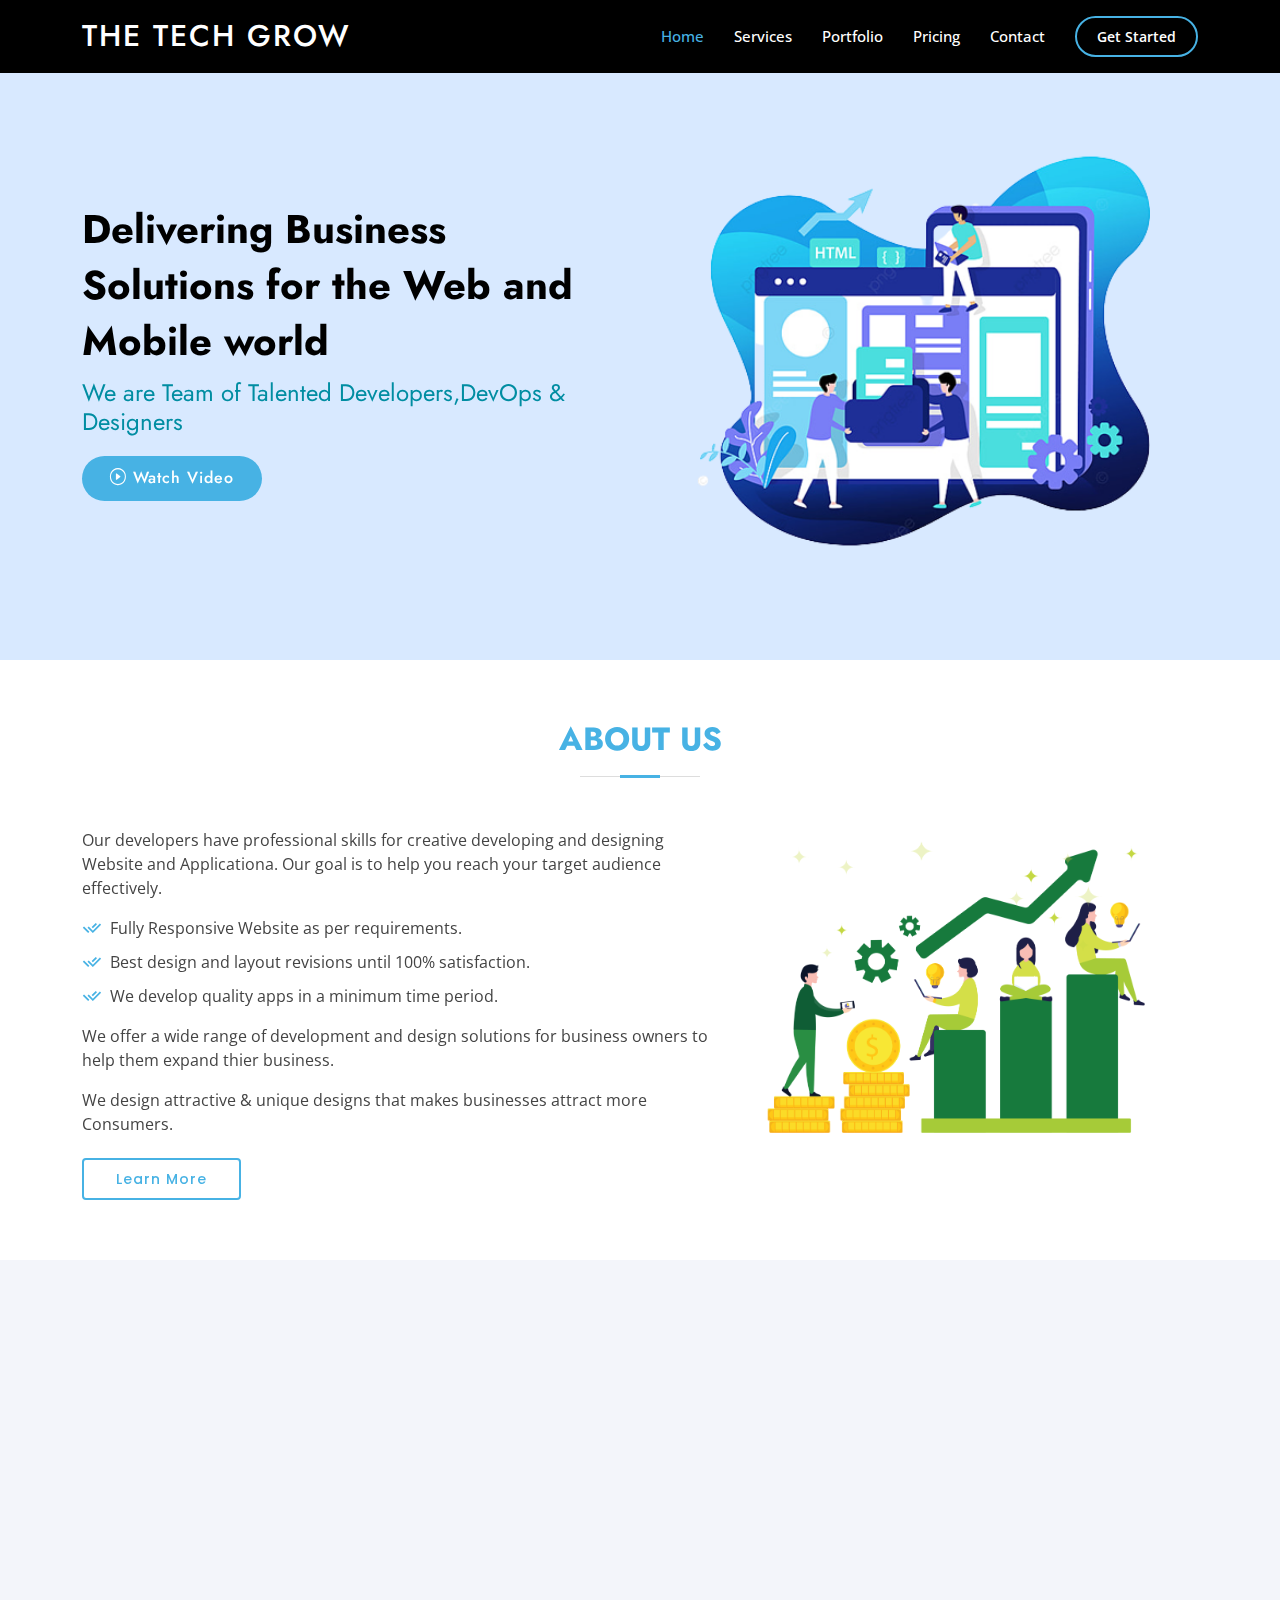
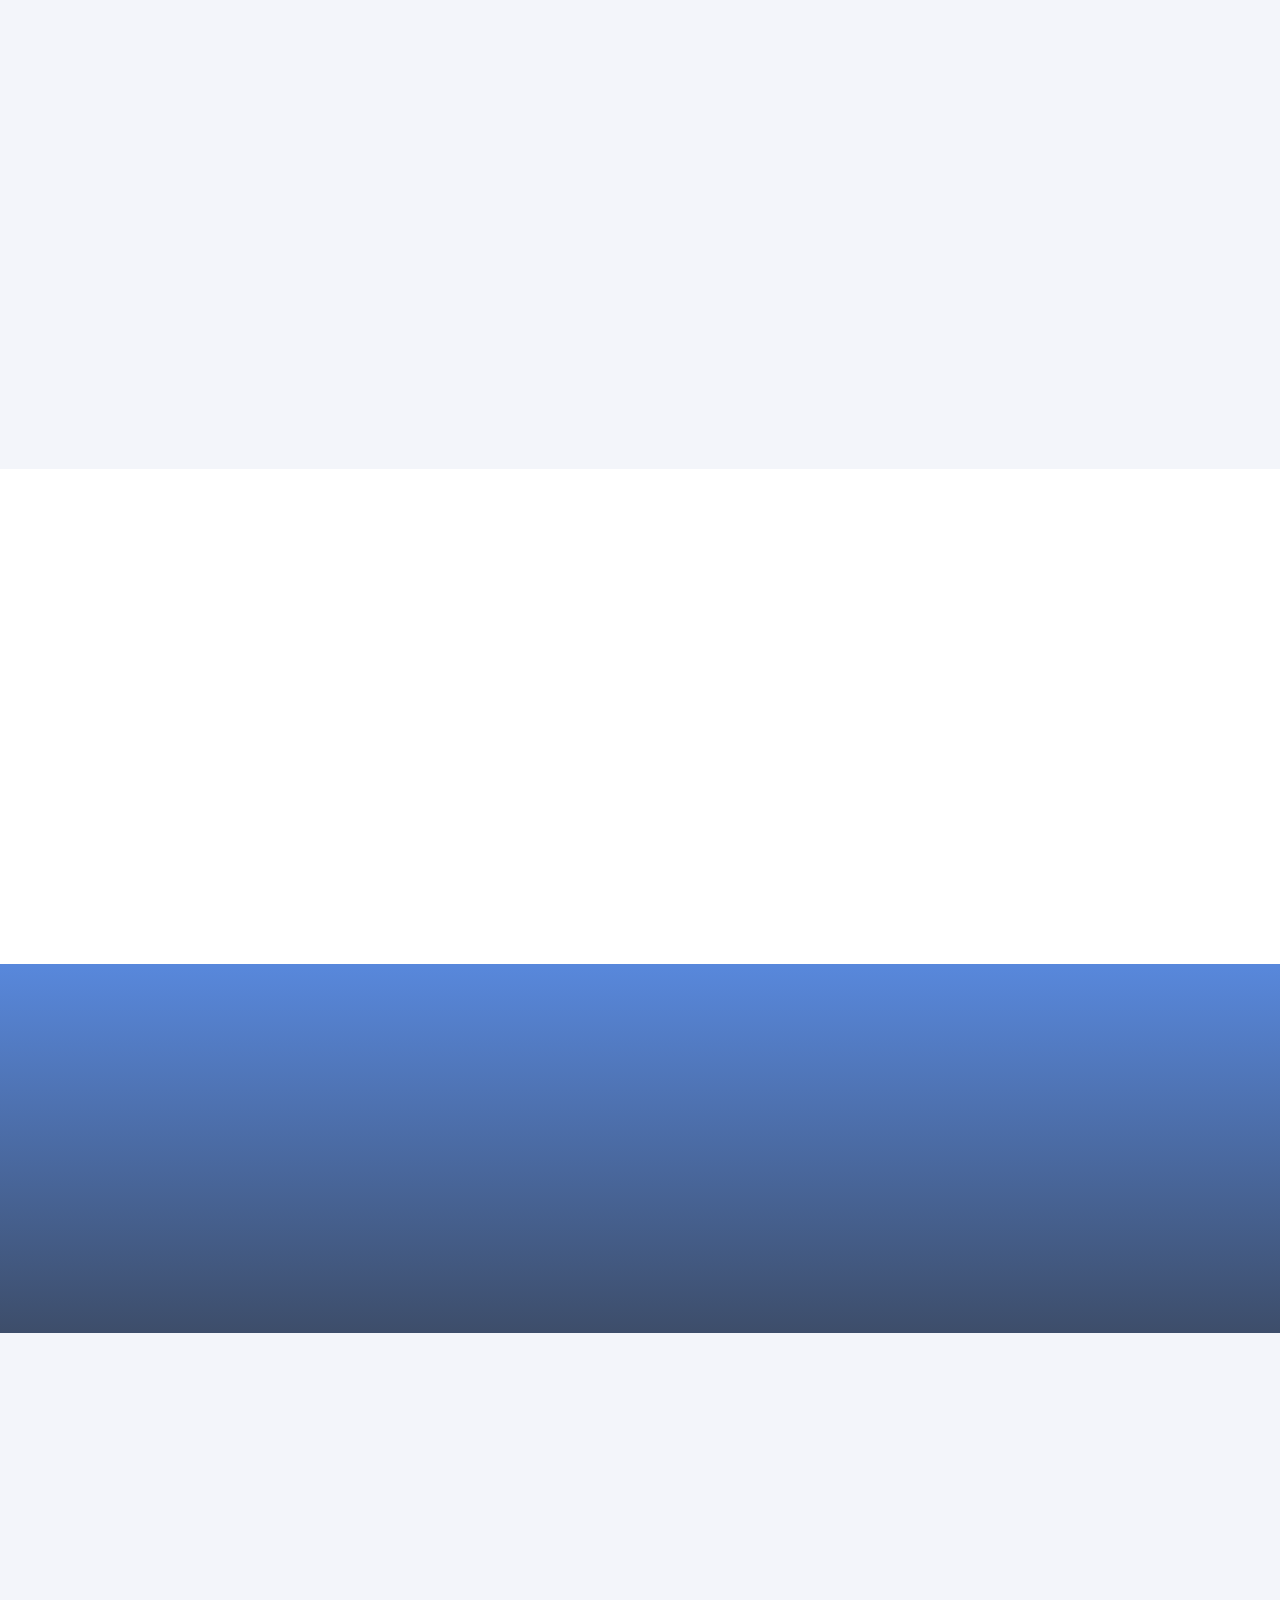
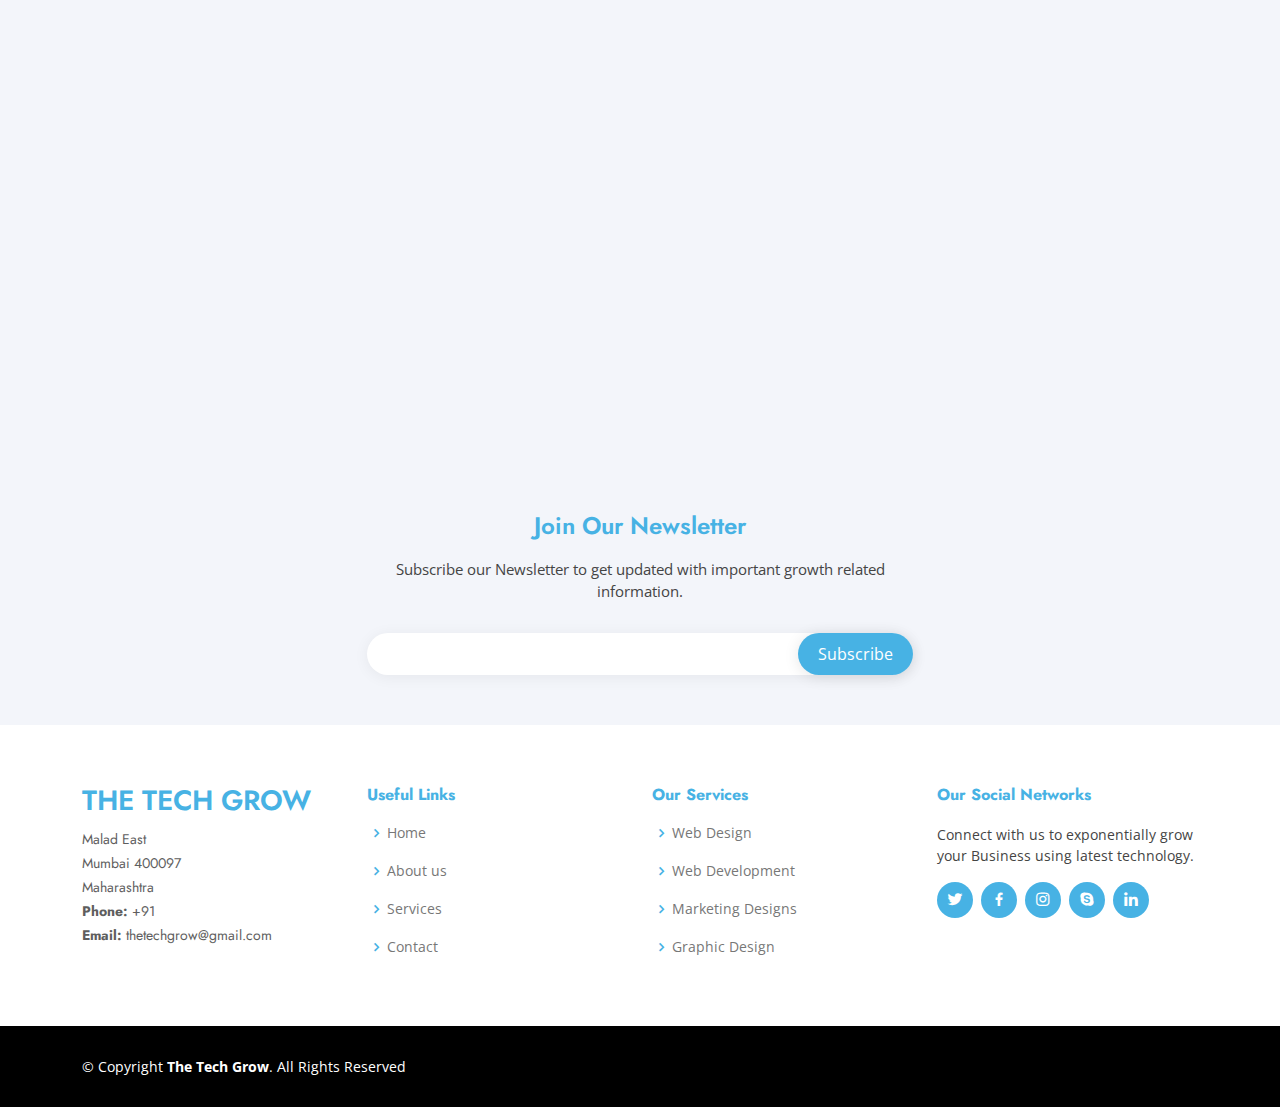
<file: index.html>
<!DOCTYPE html>
<html lang="en">

<head>
  <meta charset="utf-8">
  <meta content="width=device-width, initial-scale=1.0" name="viewport">

  <title>TechGrow-Technology Solutions</title>
  <meta content="" name="description">
  <meta content="" name="keywords">

  <!-- Favicons -->
  <link href="assets/img/icon.png" rel="icon">
  <link href="assets/img/apple-touch-icon.png" rel="apple-touch-icon">

  <!-- Google Fonts -->
  <link href="https://fonts.googleapis.com/css?family=Open+Sans:300,300i,400,400i,600,600i,700,700i|Jost:300,300i,400,400i,500,500i,600,600i,700,700i|Poppins:300,300i,400,400i,500,500i,600,600i,700,700i" rel="stylesheet">

  <!-- Vendor CSS Files -->
  <link href="assets/vendor/aos/aos.css" rel="stylesheet">
  <link href="assets/vendor/bootstrap/css/bootstrap.min.css" rel="stylesheet">
  <link href="assets/vendor/bootstrap-icons/bootstrap-icons.css" rel="stylesheet">
  <link href="assets/vendor/boxicons/css/boxicons.min.css" rel="stylesheet">
  <link href="assets/vendor/glightbox/css/glightbox.min.css" rel="stylesheet">
  <link href="assets/vendor/remixicon/remixicon.css" rel="stylesheet">
  <link href="assets/vendor/swiper/swiper-bundle.min.css" rel="stylesheet">

  <!-- Template Main CSS File -->
  <link href="assets/css/style.css" rel="stylesheet">
  <link rel="stylesheet" href="assets/css/custom.css">

  <!-- =======================================================
  * Template Name: Arsha - v4.3.0
  * Template URL: https://bootstrapmade.com/arsha-free-bootstrap-html-template-corporate/
  * Author: BootstrapMade.com
  * License: https://bootstrapmade.com/license/
  ======================================================== -->
  <script src="//code.jquery.com/jquery-1.10.2.js"></script> 

  <script>
    $(function(){ 
  $("#header").load("header.html");  
  $("#footer").load("footer.html");  
}); 
  </script>
</head>

<body>

  <!-- ======= Header ======= -->
  <header><div id="header"></div></header>
  <!-- End Header -->

  <!-- ======= Hero Section ======= -->
  <section id="hero" class="d-flex align-items-center hero">

    <div class="container">
      <div class="row">
        <div class="col-lg-6 d-flex flex-column justify-content-center pt-4 pt-lg-0 order-2 order-lg-1" data-aos="fade-up" data-aos-delay="200">
          <h1>Delivering Business Solutions for the Web and Mobile world
          </h1>
          <h2>We are Team of Talented Developers,DevOps & Designers  </h2>
          <div class="d-flex justify-content-center justify-content-lg-start">
            <a href="https://www.youtube.com/watch?v=jDDaplaOz7Q" class="btn-get-started scrollto"><i class="bi bi-play-circle"></i> <span> Watch Video</span></a>
            
          </div>
        </div>
        <div class="col-lg-6 order-1 order-lg-2 hero-img" data-aos="zoom-in" data-aos-delay="200">
          <img src="assets/img/web/landing--preview.png" class="img-fluid animated" alt="">
        </div>
      </div>
    </div>

  </section><!-- End Hero -->

  <main id="main">

    <!-- ======= Cliens Section =======
    <section id="cliens" class="cliens section-bg section-bgDif">
      <div class="container">

        <div class="row" data-aos="zoom-in">

          <div class="col-lg-2 col-md-4 col-6 d-flex align-items-center justify-content-center">
            <img src="https://upload.wikimedia.org/wikipedia/commons/thumb/d/d5/CSS3_logo_and_wordmark.svg/1200px-CSS3_logo_and_wordmark.svg.png" class="img-fluid" alt="">
          </div>

          <div class="col-lg-2 col-md-4 col-6 d-flex align-items-center justify-content-center">
            <img src="https://brandlogos.net/wp-content/uploads/2021/09/bootstrap-logo.png" class="img-fluid" alt="">
          </div>

          <div class="col-lg-2 col-md-4 col-6 d-flex align-items-center justify-content-center">
            <img src="https://upload.wikimedia.org/wikipedia/commons/thumb/9/99/Unofficial_JavaScript_logo_2.svg/1024px-Unofficial_JavaScript_logo_2.svg.png" class="img-fluid" alt="">
          </div>

          <div class="col-lg-2 col-md-4 col-6 d-flex align-items-center justify-content-center">
            <img src="https://upload.wikimedia.org/wikipedia/commons/thumb/d/d9/Node.js_logo.svg/1024px-Node.js_logo.svg.png" class="img-fluid" alt="">
          </div>

          <div class="col-lg-2 col-md-4 col-6 d-flex align-items-center justify-content-center">
            <img src="https://thumbs.dreamstime.com/b/sql-database-icon-logo-design-ui-ux-app-orange-inscription-shadow-96841969.jpg" class="img-fluid" alt="">
          </div>

          <div class="col-lg-2 col-md-4 col-6 d-flex align-items-center justify-content-center">
            <img src="https://upload.wikimedia.org/wikipedia/commons/thumb/c/cf/Angular_full_color_logo.svg/2048px-Angular_full_color_logo.svg.png" class="img-fluid" alt="">
          </div>

        </div>

      </div>
    </section> -->
    <!-- End Cliens Section -->

    <!-- ======= About Us Section ======= -->
    <section id="about" class="about">
      <div class="container" data-aos="fade-up">

        <div class="section-title">
          <h2>About Us</h2>
        </div>

        <div class="row content">
          <div class="col-lg-7">
            <p><i class="fa-solid fa-circle"></i> 
              Our developers have professional skills for creative developing and designing Website and Applicationa. Our goal is to help you reach your target audience effectively.
            </p>
            <ul>
              <li><i class="ri-check-double-line"></i> Fully Responsive Website as per requirements.</li>
              <li><i class="ri-check-double-line"></i> Best design and layout revisions until 100% satisfaction.
              </li>
              <li><i class="ri-check-double-line"></i> We develop quality apps in a minimum time period. </li>
            </ul>
            <p>
              We offer a wide range of development and design solutions for business owners to help them expand thier business. 
            </p>
            <p>
              We design attractive & unique designs that makes businesses attract more Consumers.
            </p>
            <a href="#" class="btn-learn-more">Learn More</a>
          </div>
        <div class="col-lg-5">
          <img class="imageAbout" src="assets/img/web/2.png" alt="">
        </div>
        </div>

      </div>
    </section><!-- End About Us Section -->

    <!-- ======= Why Us Section ======= -->
    <section id="why-us" class="why-us section-bg">
      <div class="container-fluid" data-aos="fade-up">

        <div class="row">

          <div class="col-lg-7 d-flex flex-column justify-content-center align-items-stretch  order-2 order-lg-1">

            <div class="content">
              <h3><strong>Services</strong></h3>
              <p>
                Trusted and Experienced Technology Company which provides wide range of services which helps businesses expand quickly.
              </p>
            </div>

            <div class="accordion-list">
              <ul>
                <li>
                  <a data-bs-toggle="collapse" class="collapse" data-bs-target="#accordion-list-1"><span>01</span> Website Design and Developement <i class="bx bx-chevron-down icon-show"></i><i class="bx bx-chevron-up icon-close"></i></a>
                  <div id="accordion-list-1" class="collapse show" data-bs-parent=".accordion-list">
                    <p>
                      Fully responsive web design , Amazing UI Designs & Animations included .
                    </p>
                  </div>
                </li>

                <li>
                  <a data-bs-toggle="collapse" data-bs-target="#accordion-list-2" class="collapsed"><span>02</span>Software Developement <i class="bx bx-chevron-down icon-show"></i><i class="bx bx-chevron-up icon-close"></i></a>
                  <div id="accordion-list-2" class="collapse" data-bs-parent=".accordion-list">
                    <p>
                      Dolor sit amet consectetur adipiscing elit pellentesque habitant morbi. Id interdum velit laoreet id donec ultrices. Fringilla phasellus faucibus scelerisque eleifend donec pretium. Est pellentesque elit ullamcorper dignissim. Mauris ultrices eros in cursus turpis massa tincidunt dui.
                    </p>
                  </div>
                </li>

                <li>
                  <a data-bs-toggle="collapse" data-bs-target="#accordion-list-3" class="collapsed"><span>03</span> Branding And Design <i class="bx bx-chevron-down icon-show"></i><i class="bx bx-chevron-up icon-close"></i></a>
                  <div id="accordion-list-3" class="collapse" data-bs-parent=".accordion-list">
                    <p>
                      Eleifend mi in nulla posuere sollicitudin aliquam ultrices sagittis orci. Faucibus pulvinar elementum integer enim. Sem nulla pharetra diam sit amet nisl suscipit. Rutrum tellus pellentesque eu tincidunt. Lectus urna duis convallis convallis tellus. Urna molestie at elementum eu facilisis sed odio morbi quis
                    </p>
                  </div>
                </li>

                <li>
                  <a data-bs-toggle="collapse" data-bs-target="#accordion-list-3" class="collapsed"><span>04</span> Video Design <i class="bx bx-chevron-down icon-show"></i><i class="bx bx-chevron-up icon-close"></i></a>
                  <div id="accordion-list-3" class="collapse" data-bs-parent=".accordion-list">
                    <p>
                      Eleifend mi in nulla posuere sollicitudin aliquam ultrices sagittis orci. Faucibus pulvinar elementum integer enim. Sem nulla pharetra diam sit amet nisl suscipit. Rutrum tellus pellentesque eu tincidunt. Lectus urna duis convallis convallis tellus. Urna molestie at elementum eu facilisis sed odio morbi quis
                    </p>
                  </div>
                </li>
                <li>
                  <a data-bs-toggle="collapse" data-bs-target="#accordion-list-3" class="collapsed"><span>05</span> Mobile Application <i class="bx bx-chevron-down icon-show"></i><i class="bx bx-chevron-up icon-close"></i></a>
                  <div id="accordion-list-3" class="collapse" data-bs-parent=".accordion-list">
                    <p>
                      Eleifend mi in nulla posuere sollicitudin aliquam ultrices sagittis orci. Faucibus pulvinar elementum integer enim. Sem nulla pharetra diam sit amet nisl suscipit. Rutrum tellus pellentesque eu tincidunt. Lectus urna duis convallis convallis tellus. Urna molestie at elementum eu facilisis sed odio morbi quis
                    </p>
                  </div>
                </li>

              </ul>
            </div>

          </div>

          <div class="col-lg-5 align-items-stretch order-1 order-lg-2 img" style='background-image: url("assets/img/why-us.png");' data-aos="zoom-in" data-aos-delay="150">&nbsp;</div>
        </div>

      </div>
    </section><!-- End Why Us Section -->

    <!-- ======= Skills Section ======= -->
    <section id="skills" class="skills">
      <div class="container" data-aos="fade-up">

        <div class="row">
          <div class="col-lg-6 d-flex align-items-center" data-aos="fade-right" data-aos-delay="100">
            <img src="assets/img/skills.png" class="img-fluid" alt="">
          </div>
          <div class="col-lg-6 pt-4 pt-lg-0 content" data-aos="fade-left" data-aos-delay="100">
            <h3>Our Expertise</h3>
            <p class="fst-italic">
              We have delivered numerous projects and designs & have excellent expertise in technology and designing for making Websites, Mobile App, Analysis, Marketing, Branding and much more...
            </p>

            <div class="skills-content">

              <div class="progress">
                <span class="skill">HTML & CSS<i class="val">100%</i></span>
                <div class="progress-bar-wrap">
                  <div class="progress-bar" role="progressbar" aria-valuenow="100" aria-valuemin="0" aria-valuemax="100"></div>
                </div>
              </div>

              <div class="progress">
                <span class="skill">Database Management <i class="val">96%</i></span>
                <div class="progress-bar-wrap">
                  <div class="progress-bar" role="progressbar" aria-valuenow="96" aria-valuemin="0" aria-valuemax="100"></div>
                </div>
              </div>

              <div class="progress">
                <span class="skill">JavaScript <i class="val">95%</i></span>
                <div class="progress-bar-wrap">
                  <div class="progress-bar" role="progressbar" aria-valuenow="95" aria-valuemin="0" aria-valuemax="100"></div>
                </div>
              </div>

              <div class="progress">
                <span class="skill">Photoshop , Illustrator , Corel ,  Canva & Premiere Pro<i class="val">99%</i></span>
                <div class="progress-bar-wrap">
                  <div class="progress-bar" role="progressbar" aria-valuenow="98" aria-valuemin="0" aria-valuemax="100"></div>
                </div>
              </div>

            </div>

          </div>
        </div>

      </div>
    </section><!-- End Skills Section -->



    <!-- ======= Cta Section ======= -->
    <section id="cta" class="cta">
      <div class="container" data-aos="zoom-in">

        <div class="row">
          <div class="col-lg-9 text-center text-lg-start">
            <h3>Get your Unique and Innovative Website Now !</h3>
            <p> We will create a responsive & powerful websites for your bussiness. We exist to help bussiness men & entrepreneurs grow their businesses. We have been developing websites & apps for over 5 years, and our team has helped dozens of businesses to achive their exponential growth.</p>
          </div>
          <div class="col-lg-3 cta-btn-container text-center">
            <a class="cta-btn align-middle" href="#">Get Now</a>
          </div>
        </div>

      </div>
    </section><!-- End Cta Section -->

   

    <!-- ======= Team Section ======= -->
    
    <!-- <section id="team" class="team section-bg">
      <div class="container" data-aos="fade-up">

        <div class="section-title">
          <h2>Team</h2>
          <p>Magnam dolores commodi suscipit. Necessitatibus eius consequatur ex aliquid fuga eum quidem. Sit sint consectetur velit. Quisquam quos quisquam cupiditate. Et nemo qui impedit suscipit alias ea. Quia fugiat sit in iste officiis commodi quidem hic quas.</p>
        </div>

        <div class="row">

          <div class="col-lg-6">
            <div class="member d-flex align-items-start" data-aos="zoom-in" data-aos-delay="100">
              <div class="pic"><img src="assets/img/team/team-1.jpg" class="img-fluid" alt=""></div>
              <div class="member-info">
                <h4>Walter White</h4>
                <span>Chief Executive Officer</span>
                <p>Explicabo voluptatem mollitia et repellat qui dolorum quasi</p>
                <div class="social">
                  <a href=""><i class="ri-twitter-fill"></i></a>
                  <a href=""><i class="ri-facebook-fill"></i></a>
                  <a href=""><i class="ri-instagram-fill"></i></a>
                  <a href=""> <i class="ri-linkedin-box-fill"></i> </a>
                </div>
              </div>
            </div>
          </div>

          <div class="col-lg-6 mt-4 mt-lg-0">
            <div class="member d-flex align-items-start" data-aos="zoom-in" data-aos-delay="200">
              <div class="pic"><img src="assets/img/team/team-2.jpg" class="img-fluid" alt=""></div>
              <div class="member-info">
                <h4>Sarah Jhonson</h4>
                <span>Product Manager</span>
                <p>Aut maiores voluptates amet et quis praesentium qui senda para</p>
                <div class="social">
                  <a href=""><i class="ri-twitter-fill"></i></a>
                  <a href=""><i class="ri-facebook-fill"></i></a>
                  <a href=""><i class="ri-instagram-fill"></i></a>
                  <a href=""> <i class="ri-linkedin-box-fill"></i> </a>
                </div>
              </div>
            </div>
          </div>

          <div class="col-lg-6 mt-4">
            <div class="member d-flex align-items-start" data-aos="zoom-in" data-aos-delay="300">
              <div class="pic"><img src="assets/img/team/team-3.jpg" class="img-fluid" alt=""></div>
              <div class="member-info">
                <h4>William Anderson</h4>
                <span>CTO</span>
                <p>Quisquam facilis cum velit laborum corrupti fuga rerum quia</p>
                <div class="social">
                  <a href=""><i class="ri-twitter-fill"></i></a>
                  <a href=""><i class="ri-facebook-fill"></i></a>
                  <a href=""><i class="ri-instagram-fill"></i></a>
                  <a href=""> <i class="ri-linkedin-box-fill"></i> </a>
                </div>
              </div>
            </div>
          </div>

          <div class="col-lg-6 mt-4">
            <div class="member d-flex align-items-start" data-aos="zoom-in" data-aos-delay="400">
              <div class="pic"><img src="assets/img/team/team-4.jpg" class="img-fluid" alt=""></div>
              <div class="member-info">
                <h4>Amanda Jepson</h4>
                <span>Accountant</span>
                <p>Dolorum tempora officiis odit laborum officiis et et accusamus</p>
                <div class="social">
                  <a href=""><i class="ri-twitter-fill"></i></a>
                  <a href=""><i class="ri-facebook-fill"></i></a>
                  <a href=""><i class="ri-instagram-fill"></i></a>
                  <a href=""> <i class="ri-linkedin-box-fill"></i> </a>
                </div>
              </div>
            </div>
          </div>

        </div>

      </div>
    </section> -->
    
    <!-- End Team Section -->

 

    <!-- ======= Frequently Asked Questions Section ======= -->
    <section id="faq" class="faq section-bg">
      <div class="container" data-aos="fade-up">

        <div class="section-title">
          <h2>Frequently Asked Questions</h2>
          <p>Magnam dolores commodi suscipit. Necessitatibus eius consequatur ex aliquid fuga eum quidem. Sit sint consectetur velit. Quisquam quos quisquam cupiditate. Et nemo qui impedit suscipit alias ea. Quia fugiat sit in iste officiis commodi quidem hic quas.</p>
        </div>

        <div class="faq-list">
          <ul>
            <li data-aos="fade-up" data-aos-delay="100">
              <i class="bx bx-help-circle icon-help"></i> <a data-bs-toggle="collapse" class="collapse" data-bs-target="#faq-list-1">Will the website be responsive and mobile friendly? <i class="bx bx-chevron-down icon-show"></i><i class="bx bx-chevron-up icon-close"></i></a>
              <div id="faq-list-1" class="collapse show" data-bs-parent=".faq-list">
                <p>
                  Feugiat pretium nibh ipsum consequat. Tempus iaculis urna id volutpat lacus laoreet non curabitur gravida. Venenatis lectus magna fringilla urna porttitor rhoncus dolor purus non.
                </p>
              </div>
            </li>

            <li data-aos="fade-up" data-aos-delay="200">
              <i class="bx bx-help-circle icon-help"></i> <a data-bs-toggle="collapse" data-bs-target="#faq-list-2" class="collapsed">What are charges for Website Developement ? <i class="bx bx-chevron-down icon-show"></i><i class="bx bx-chevron-up icon-close"></i></a>
              <div id="faq-list-2" class="collapse" data-bs-parent=".faq-list">
                <p>
                  Dolor sit amet consectetur adipiscing elit pellentesque habitant morbi. Id interdum velit laoreet id donec ultrices. Fringilla phasellus faucibus scelerisque eleifend donec pretium. Est pellentesque elit ullamcorper dignissim. Mauris ultrices eros in cursus turpis massa tincidunt dui.
                </p>
              </div>
            </li>

            <li data-aos="fade-up" data-aos-delay="300">
              <i class="bx bx-help-circle icon-help"></i> <a data-bs-toggle="collapse" data-bs-target="#faq-list-3" class="collapsed">Does website devlopement include SEO Optimization? <i class="bx bx-chevron-down icon-show"></i><i class="bx bx-chevron-up icon-close"></i></a>
              <div id="faq-list-3" class="collapse" data-bs-parent=".faq-list">
                <p>
                  Eleifend mi in nulla posuere sollicitudin aliquam ultrices sagittis orci. Faucibus pulvinar elementum integer enim. Sem nulla pharetra diam sit amet nisl suscipit. Rutrum tellus pellentesque eu tincidunt. Lectus urna duis convallis convallis tellus. Urna molestie at elementum eu facilisis sed odio morbi quis
                </p>
              </div>
            </li>

            <li data-aos="fade-up" data-aos-delay="400">
              <i class="bx bx-help-circle icon-help"></i> <a data-bs-toggle="collapse" data-bs-target="#faq-list-4" class="collapsed">Can business provide us suggestion during the design process? <i class="bx bx-chevron-down icon-show"></i><i class="bx bx-chevron-up icon-close"></i></a>
              <div id="faq-list-4" class="collapse" data-bs-parent=".faq-list">
                <p>
                  Molestie a iaculis at erat pellentesque adipiscing commodo. Dignissim suspendisse in est ante in. Nunc vel risus commodo viverra maecenas accumsan. Sit amet nisl suscipit adipiscing bibendum est. Purus gravida quis blandit turpis cursus in.
                </p>
              </div>
            </li>

            <li data-aos="fade-up" data-aos-delay="500">
              <i class="bx bx-help-circle icon-help"></i> <a data-bs-toggle="collapse" data-bs-target="#faq-list-5" class="collapsed">Are design revisions provided after completion? <i class="bx bx-chevron-down icon-show"></i><i class="bx bx-chevron-up icon-close"></i></a>
              <div id="faq-list-5" class="collapse" data-bs-parent=".faq-list">
                <p>
                  Laoreet sit amet cursus sit amet dictum sit amet justo. Mauris vitae ultricies leo integer malesuada nunc vel. Tincidunt eget nullam non nisi est sit amet. Turpis nunc eget lorem dolor sed. Ut venenatis tellus in metus vulputate eu scelerisque.
                </p>
              </div>
            </li>

          </ul>
        </div>

      </div>
    </section><!-- End Frequently Asked Questions Section -->

  

  </main><!-- End #main -->

 <footer>
  <div id="footer"></div>
 </footer>

  <div id="preloader"></div>
  <a href="#" class="back-to-top d-flex align-items-center justify-content-center"><i class="bi bi-arrow-up-short"></i></a>

  <!-- Vendor JS Files -->
  <script src="assets/vendor/aos/aos.js"></script>
  <script src="assets/vendor/bootstrap/js/bootstrap.bundle.min.js"></script>
  <script src="assets/vendor/glightbox/js/glightbox.min.js"></script>
  <script src="assets/vendor/isotope-layout/isotope.pkgd.min.js"></script>
  <script src="assets/vendor/php-email-form/validate.js"></script>
  <script src="assets/vendor/swiper/swiper-bundle.min.js"></script>
  <script src="assets/vendor/waypoints/noframework.waypoints.js"></script>

  <!-- Template Main JS File -->
  <script src="assets/js/main.js"></script>

</body>

</html>
</file>
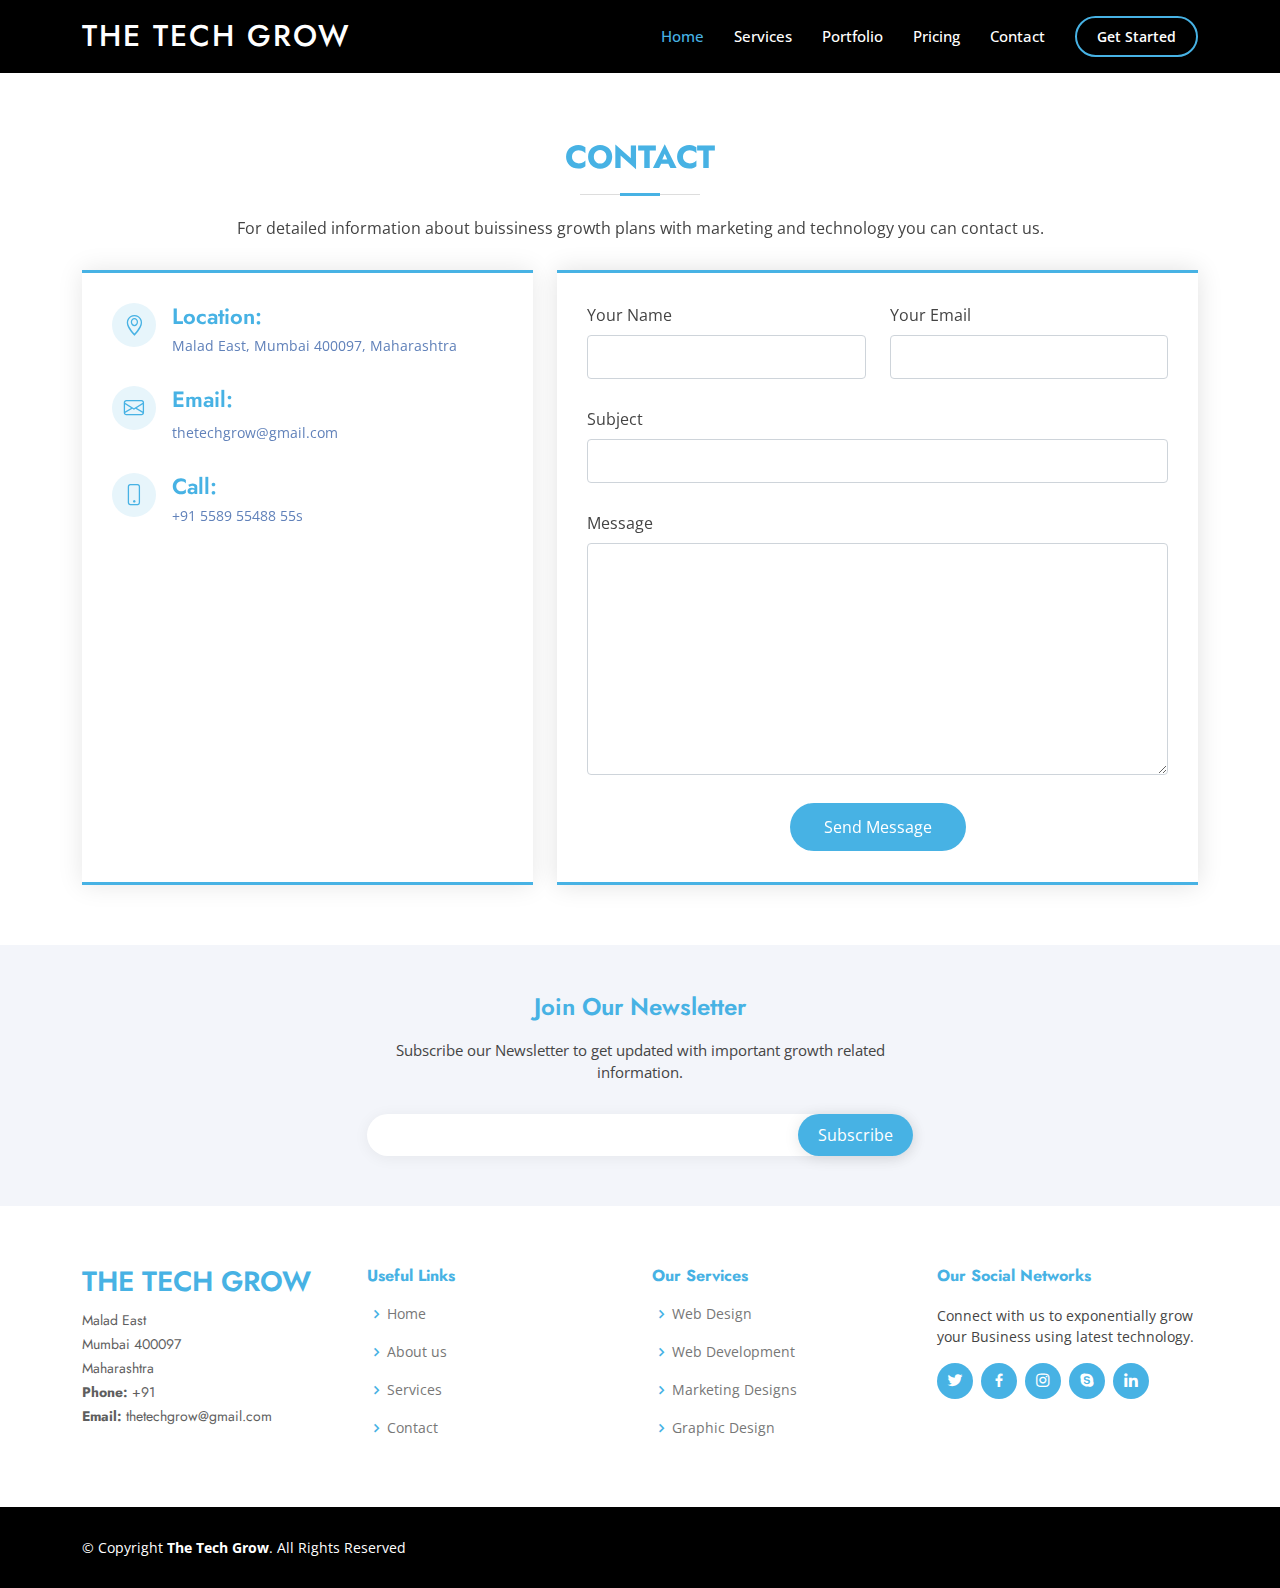
<file: contact.html>
<!DOCTYPE html>
<html lang="en">

  <head>
    <meta charset="utf-8">
    <meta content="width=device-width, initial-scale=1.0" name="viewport">
  
    <title>TechGrow-Technology Solutions</title>
    <meta content="" name="description">
    <meta content="" name="keywords">
  
    <!-- Favicons -->
    <link href="assets/img/icon.png" rel="icon">
    <link href="assets/img/apple-touch-icon.png" rel="apple-touch-icon">
  
    <!-- Google Fonts -->
    <link href="https://fonts.googleapis.com/css?family=Open+Sans:300,300i,400,400i,600,600i,700,700i|Jost:300,300i,400,400i,500,500i,600,600i,700,700i|Poppins:300,300i,400,400i,500,500i,600,600i,700,700i" rel="stylesheet">
  
    <!-- Vendor CSS Files -->
    <link href="assets/vendor/aos/aos.css" rel="stylesheet">
    <link href="assets/vendor/bootstrap/css/bootstrap.min.css" rel="stylesheet">
    <link href="assets/vendor/bootstrap-icons/bootstrap-icons.css" rel="stylesheet">
    <link href="assets/vendor/boxicons/css/boxicons.min.css" rel="stylesheet">
    <link href="assets/vendor/glightbox/css/glightbox.min.css" rel="stylesheet">
    <link href="assets/vendor/remixicon/remixicon.css" rel="stylesheet">
    <link href="assets/vendor/swiper/swiper-bundle.min.css" rel="stylesheet">
  
    <!-- Template Main CSS File -->
    <link href="assets/css/style.css" rel="stylesheet">
    <link rel="stylesheet" href="assets/css/custom.css">
  
    <!-- =======================================================
    * Template Name: Arsha - v4.3.0
    * Template URL: https://bootstrapmade.com/arsha-free-bootstrap-html-template-corporate/
    * Author: BootstrapMade.com
    * License: https://bootstrapmade.com/license/
    ======================================================== -->
    <script src="//code.jquery.com/jquery-1.10.2.js"></script> 
  
    <script>
      $(function(){ 
    $("#header").load("header.html");  
    $("#footer").load("footer.html");  
  }); 
    </script>
  </head>

<body>

   <!-- ======= Header ======= -->
   <header><div id="header"></div></header>
   <!-- End Header -->

  <main>
     <!-- ======= Contact Section ======= -->
     <section id="contact" class="contact mt-5">
        <div class="container" data-aos="fade-up">
  
          <div class="section-title">
            <h2>Contact</h2>
            <p>For detailed information about buissiness growth plans with marketing and technology you can contact us. </p>
          </div>
  
          <div class="row">
  
            <div class="col-lg-5 d-flex align-items-stretch">
              <div class="info">
                <div class="address">
                  <i class="bi bi-geo-alt"></i>
                  <h4>Location:</h4>
                  <p>Malad East, Mumbai 400097, Maharashtra</p>
                </div>
  
                <div class="email">
                  <i class="bi bi-envelope"></i>
                  <h4>Email:</h4>
                  <p>thetechgrow@gmail.com</p>
                </div>
  
                <div class="phone">
                  <i class="bi bi-phone"></i>
                  <h4>Call:</h4>
                  <p>+91 5589 55488 55s</p>
                </div>
  
                <iframe src="https://www.google.com/maps/embed?pb=!1m14!1m8!1m3!1d12097.433213460943!2d-74.0062269!3d40.7101282!3m2!1i1024!2i768!4f13.1!3m3!1m2!1s0x0%3A0xb89d1fe6bc499443!2sDowntown+Conference+Center!5e0!3m2!1smk!2sbg!4v1539943755621" frameborder="0" style="border:0; width: 100%; height: 290px;" allowfullscreen></iframe>
              </div>
  
            </div>
  
            <div class="col-lg-7 mt-5 mt-lg-0 d-flex align-items-stretch">
              <form action="forms/contact.php" method="post" role="form" class="php-email-form">
                <div class="row">
                  <div class="form-group col-md-6">
                    <label for="name">Your Name</label>
                    <input type="text" name="name" class="form-control" id="name" required>
                  </div>
                  <div class="form-group col-md-6">
                    <label for="name">Your Email</label>
                    <input type="email" class="form-control" name="email" id="email" required>
                  </div>
                </div>
                <div class="form-group">
                  <label for="name">Subject</label>
                  <input type="text" class="form-control" name="subject" id="subject" required>
                </div>
                <div class="form-group">
                  <label for="name">Message</label>
                  <textarea class="form-control" name="message" rows="10" required></textarea>
                </div>
                <div class="my-3">
                  <div class="loading">Loading</div>
                  <div class="error-message"></div>
                  <div class="sent-message">Your message has been sent. Thank you!</div>
                </div>
                <div class="text-center"><button type="submit">Send Message</button></div>
              </form>
            </div>
  
          </div>
  
        </div>
      </section><!-- End Contact Section -->
  </main>
  <footer>
    <div id="footer"></div>
   </footer>
   <div id="preloader"></div>
   <a href="#" class="back-to-top d-flex align-items-center justify-content-center"><i class="bi bi-arrow-up-short"></i></a>
 
   <!-- Vendor JS Files -->
   <script src="assets/vendor/aos/aos.js"></script>
   <script src="assets/vendor/bootstrap/js/bootstrap.bundle.min.js"></script>
   <script src="assets/vendor/glightbox/js/glightbox.min.js"></script>
   <script src="assets/vendor/isotope-layout/isotope.pkgd.min.js"></script>
   <script src="assets/vendor/php-email-form/validate.js"></script>
   <script src="assets/vendor/swiper/swiper-bundle.min.js"></script>
   <script src="assets/vendor/waypoints/noframework.waypoints.js"></script>
 
   <!-- Template Main JS File -->
   <script src="assets/js/main.js"></script>
 
</body>
</html>
</file>
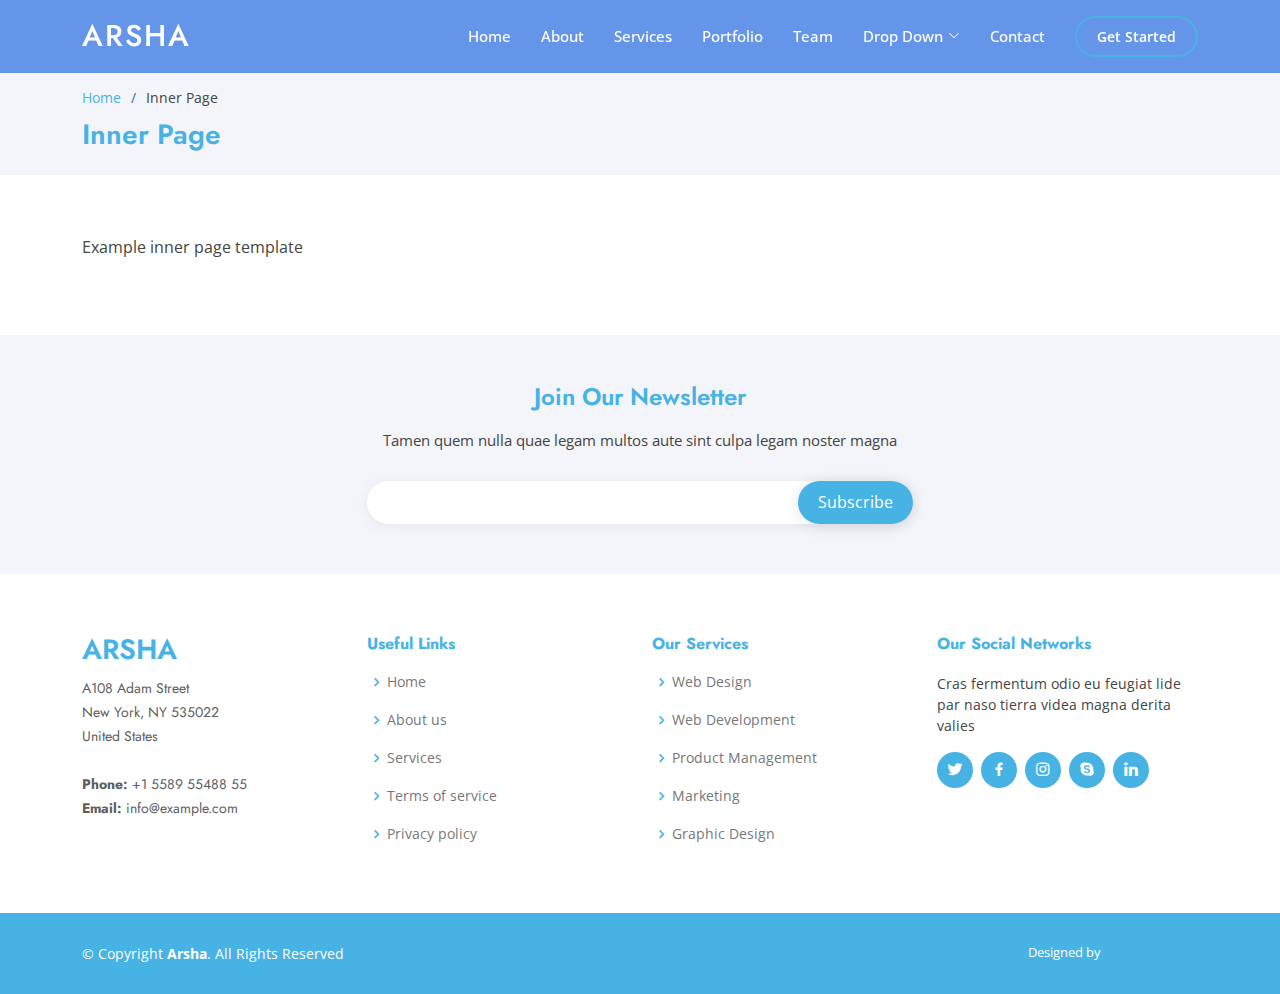
<file: inner-page.html>
<!DOCTYPE html>
<html lang="en">

<head>
  <meta charset="utf-8">
  <meta content="width=device-width, initial-scale=1.0" name="viewport">

  <title>Inner Page - Arsha Bootstrap Template</title>
  <meta content="" name="description">
  <meta content="" name="keywords">

  <!-- Favicons -->
  <link href="assets/img/favicon.png" rel="icon">
  <link href="assets/img/apple-touch-icon.png" rel="apple-touch-icon">

  <!-- Google Fonts -->
  <link href="https://fonts.googleapis.com/css?family=Open+Sans:300,300i,400,400i,600,600i,700,700i|Jost:300,300i,400,400i,500,500i,600,600i,700,700i|Poppins:300,300i,400,400i,500,500i,600,600i,700,700i" rel="stylesheet">

  <!-- Vendor CSS Files -->
  <link href="assets/vendor/aos/aos.css" rel="stylesheet">
  <link href="assets/vendor/bootstrap/css/bootstrap.min.css" rel="stylesheet">
  <link href="assets/vendor/bootstrap-icons/bootstrap-icons.css" rel="stylesheet">
  <link href="assets/vendor/boxicons/css/boxicons.min.css" rel="stylesheet">
  <link href="assets/vendor/glightbox/css/glightbox.min.css" rel="stylesheet">
  <link href="assets/vendor/remixicon/remixicon.css" rel="stylesheet">
  <link href="assets/vendor/swiper/swiper-bundle.min.css" rel="stylesheet">

  <!-- Template Main CSS File -->
  <link href="assets/css/style.css" rel="stylesheet">

  <!-- =======================================================
  * Template Name: Arsha - v4.3.0
  * Template URL: https://bootstrapmade.com/arsha-free-bootstrap-html-template-corporate/
  * Author: BootstrapMade.com
  * License: https://bootstrapmade.com/license/
  ======================================================== -->
</head>

<body>

  <!-- ======= Header ======= -->
  <header id="header" class="fixed-top header-inner-pages">
    <div class="container d-flex align-items-center">

      <h1 class="logo me-auto"><a href="index.html">Arsha</a></h1>
      <!-- Uncomment below if you prefer to use an image logo -->
      <!-- <a href="index.html" class="logo me-auto"><img src="assets/img/logo.png" alt="" class="img-fluid"></a>-->

      <nav id="navbar" class="navbar">
        <ul>
          <li><a class="nav-link scrollto " href="#hero">Home</a></li>
          <li><a class="nav-link scrollto" href="#about">About</a></li>
          <li><a class="nav-link scrollto" href="#services">Services</a></li>
          <li><a class="nav-link   scrollto" href="#portfolio">Portfolio</a></li>
          <li><a class="nav-link scrollto" href="#team">Team</a></li>
          <li class="dropdown"><a href="#"><span>Drop Down</span> <i class="bi bi-chevron-down"></i></a>
            <ul>
              <li><a href="#">Drop Down 1</a></li>
              <li class="dropdown"><a href="#"><span>Deep Drop Down</span> <i class="bi bi-chevron-right"></i></a>
                <ul>
                  <li><a href="#">Deep Drop Down 1</a></li>
                  <li><a href="#">Deep Drop Down 2</a></li>
                  <li><a href="#">Deep Drop Down 3</a></li>
                  <li><a href="#">Deep Drop Down 4</a></li>
                  <li><a href="#">Deep Drop Down 5</a></li>
                </ul>
              </li>
              <li><a href="#">Drop Down 2</a></li>
              <li><a href="#">Drop Down 3</a></li>
              <li><a href="#">Drop Down 4</a></li>
            </ul>
          </li>
          <li><a class="nav-link scrollto" href="#contact">Contact</a></li>
          <li><a class="getstarted scrollto" href="#about">Get Started</a></li>
        </ul>
        <i class="bi bi-list mobile-nav-toggle"></i>
      </nav><!-- .navbar -->

    </div>
  </header><!-- End Header -->

  <main id="main">

    <!-- ======= Breadcrumbs ======= -->
    <section id="breadcrumbs" class="breadcrumbs">
      <div class="container">

        <ol>
          <li><a href="index.html">Home</a></li>
          <li>Inner Page</li>
        </ol>
        <h2>Inner Page</h2>

      </div>
    </section><!-- End Breadcrumbs -->

    <section class="inner-page">
      <div class="container">
        <p>
          Example inner page template
        </p>
      </div>
    </section>

  </main><!-- End #main -->

  <!-- ======= Footer ======= -->
  <footer id="footer">

    <div class="footer-newsletter">
      <div class="container">
        <div class="row justify-content-center">
          <div class="col-lg-6">
            <h4>Join Our Newsletter</h4>
            <p>Tamen quem nulla quae legam multos aute sint culpa legam noster magna</p>
            <form action="" method="post">
              <input type="email" name="email"><input type="submit" value="Subscribe">
            </form>
          </div>
        </div>
      </div>
    </div>

    <div class="footer-top">
      <div class="container">
        <div class="row">

          <div class="col-lg-3 col-md-6 footer-contact">
            <h3>Arsha</h3>
            <p>
              A108 Adam Street <br>
              New York, NY 535022<br>
              United States <br><br>
              <strong>Phone:</strong> +1 5589 55488 55<br>
              <strong>Email:</strong> info@example.com<br>
            </p>
          </div>

          <div class="col-lg-3 col-md-6 footer-links">
            <h4>Useful Links</h4>
            <ul>
              <li><i class="bx bx-chevron-right"></i> <a href="#">Home</a></li>
              <li><i class="bx bx-chevron-right"></i> <a href="#">About us</a></li>
              <li><i class="bx bx-chevron-right"></i> <a href="#">Services</a></li>
              <li><i class="bx bx-chevron-right"></i> <a href="#">Terms of service</a></li>
              <li><i class="bx bx-chevron-right"></i> <a href="#">Privacy policy</a></li>
            </ul>
          </div>

          <div class="col-lg-3 col-md-6 footer-links">
            <h4>Our Services</h4>
            <ul>
              <li><i class="bx bx-chevron-right"></i> <a href="#">Web Design</a></li>
              <li><i class="bx bx-chevron-right"></i> <a href="#">Web Development</a></li>
              <li><i class="bx bx-chevron-right"></i> <a href="#">Product Management</a></li>
              <li><i class="bx bx-chevron-right"></i> <a href="#">Marketing</a></li>
              <li><i class="bx bx-chevron-right"></i> <a href="#">Graphic Design</a></li>
            </ul>
          </div>

          <div class="col-lg-3 col-md-6 footer-links">
            <h4>Our Social Networks</h4>
            <p>Cras fermentum odio eu feugiat lide par naso tierra videa magna derita valies</p>
            <div class="social-links mt-3">
              <a href="#" class="twitter"><i class="bx bxl-twitter"></i></a>
              <a href="#" class="facebook"><i class="bx bxl-facebook"></i></a>
              <a href="#" class="instagram"><i class="bx bxl-instagram"></i></a>
              <a href="#" class="google-plus"><i class="bx bxl-skype"></i></a>
              <a href="#" class="linkedin"><i class="bx bxl-linkedin"></i></a>
            </div>
          </div>

        </div>
      </div>
    </div>

    <div class="container footer-bottom clearfix">
      <div class="copyright">
        &copy; Copyright <strong><span>Arsha</span></strong>. All Rights Reserved
      </div>
      <div class="credits">
        <!-- All the links in the footer should remain intact. -->
        <!-- You can delete the links only if you purchased the pro version. -->
        <!-- Licensing information: https://bootstrapmade.com/license/ -->
        <!-- Purchase the pro version with working PHP/AJAX contact form: https://bootstrapmade.com/arsha-free-bootstrap-html-template-corporate/ -->
        Designed by <a href="https://bootstrapmade.com/">BootstrapMade</a>
      </div>

    </div>
  </footer><!-- End Footer -->

  <div id="preloader"></div>
  <a href="#" class="back-to-top d-flex align-items-center justify-content-center"><i class="bi bi-arrow-up-short"></i></a>

  <!-- Vendor JS Files -->
  <script src="assets/vendor/aos/aos.js"></script>
  <script src="assets/vendor/bootstrap/js/bootstrap.bundle.min.js"></script>
  <script src="assets/vendor/glightbox/js/glightbox.min.js"></script>
  <script src="assets/vendor/isotope-layout/isotope.pkgd.min.js"></script>
  <script src="assets/vendor/php-email-form/validate.js"></script>
  <script src="assets/vendor/swiper/swiper-bundle.min.js"></script>
  <script src="assets/vendor/waypoints/noframework.waypoints.js"></script>

  <!-- Template Main JS File -->
  <script src="assets/js/main.js"></script>

</body>

</html>
</file>
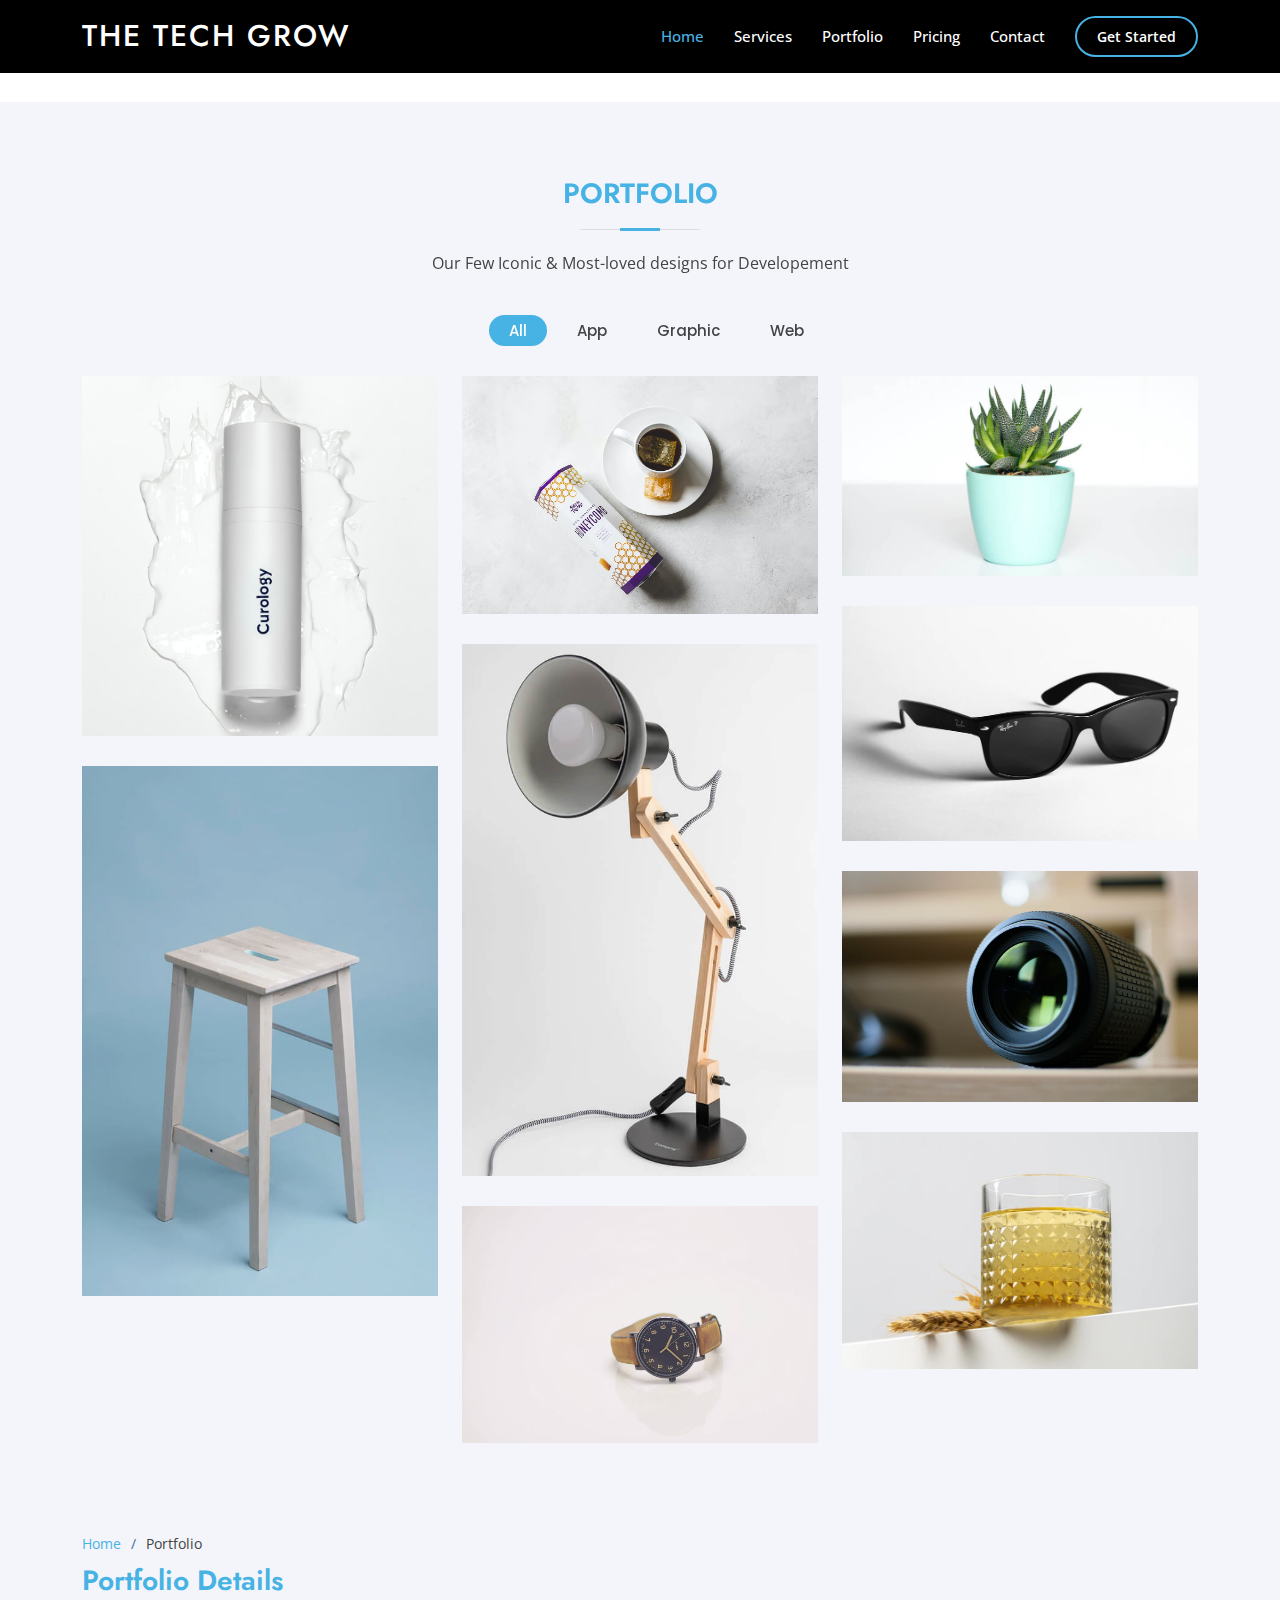
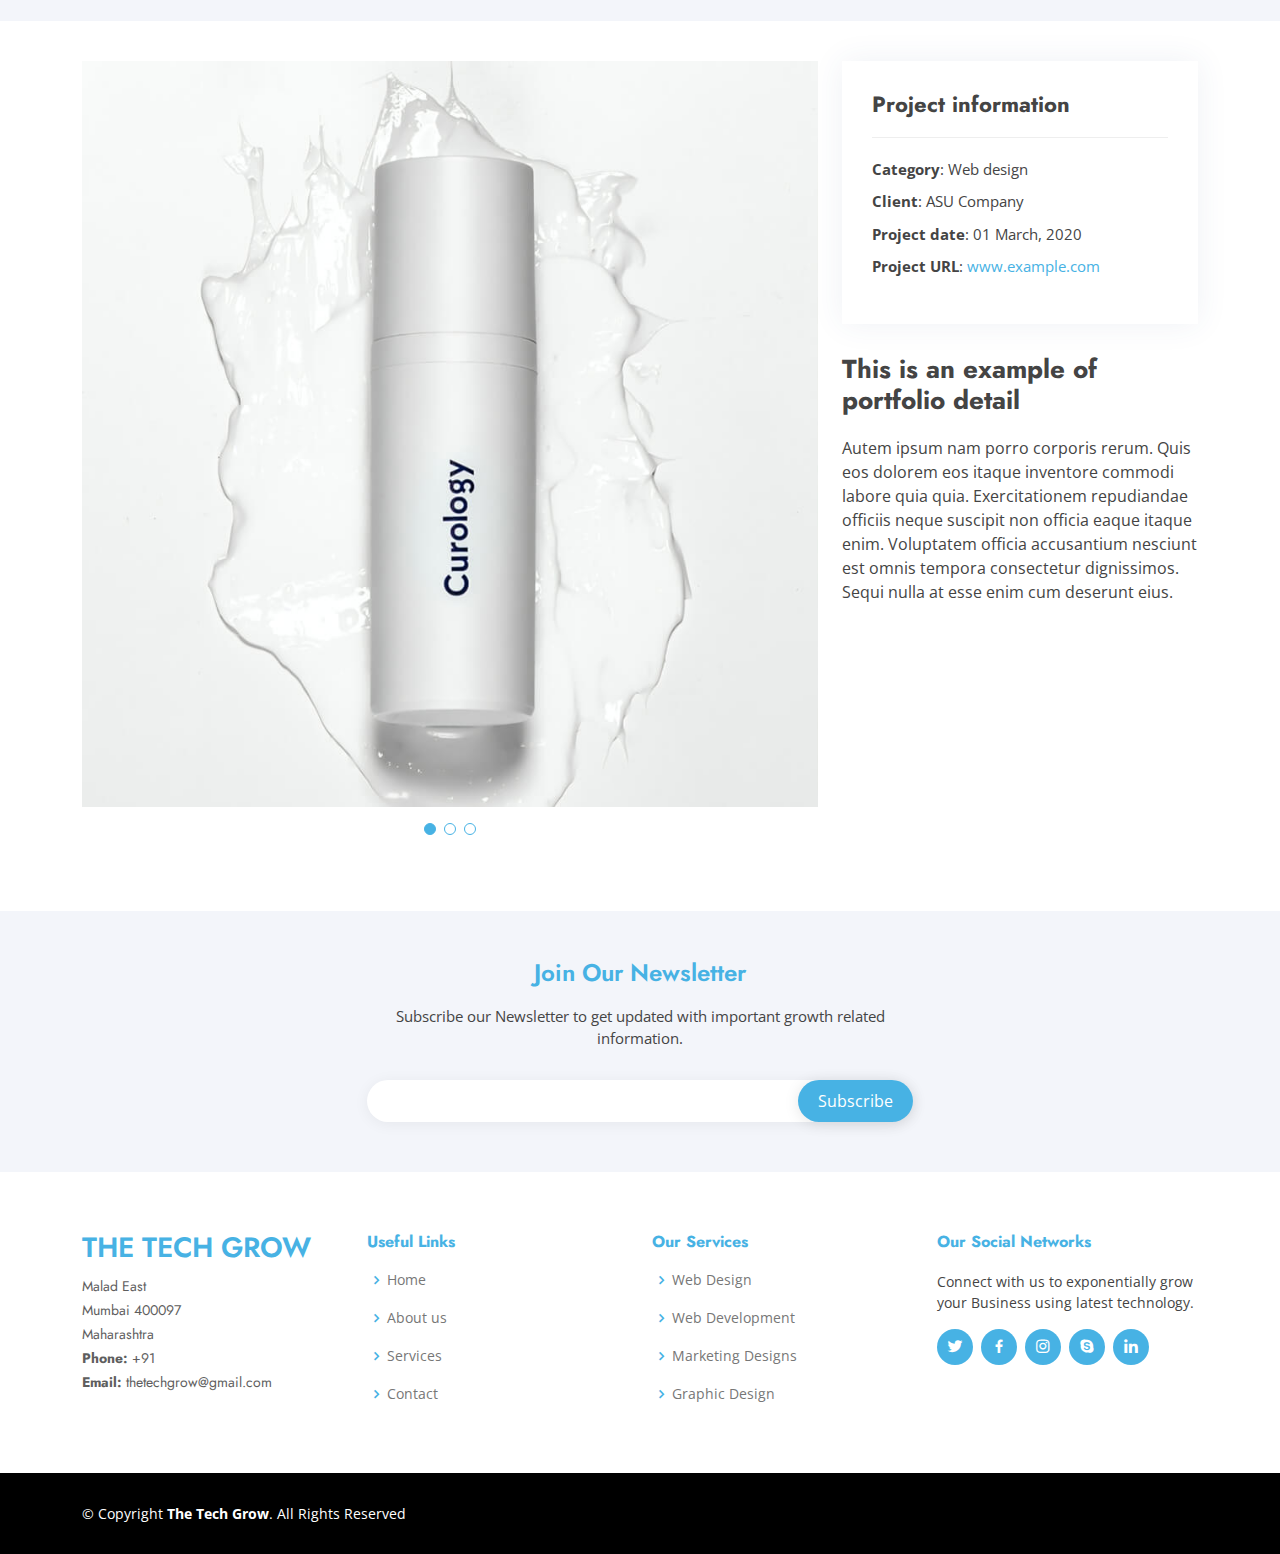
<file: portfolio-details.html>
<!DOCTYPE html>
<html lang="en">

  <head>
    <meta charset="utf-8">
    <meta content="width=device-width, initial-scale=1.0" name="viewport">
  
    <title>TechGrow-Technology Solutions</title>
    <meta content="" name="description">
    <meta content="" name="keywords">
  
    <!-- Favicons -->
    <link href="assets/img/icon.png" rel="icon">
    <link href="assets/img/apple-touch-icon.png" rel="apple-touch-icon">
  
    <!-- Google Fonts -->
    <link href="https://fonts.googleapis.com/css?family=Open+Sans:300,300i,400,400i,600,600i,700,700i|Jost:300,300i,400,400i,500,500i,600,600i,700,700i|Poppins:300,300i,400,400i,500,500i,600,600i,700,700i" rel="stylesheet">
  
    <!-- Vendor CSS Files -->
    <link href="assets/vendor/aos/aos.css" rel="stylesheet">
    <link href="assets/vendor/bootstrap/css/bootstrap.min.css" rel="stylesheet">
    <link href="assets/vendor/bootstrap-icons/bootstrap-icons.css" rel="stylesheet">
    <link href="assets/vendor/boxicons/css/boxicons.min.css" rel="stylesheet">
    <link href="assets/vendor/glightbox/css/glightbox.min.css" rel="stylesheet">
    <link href="assets/vendor/remixicon/remixicon.css" rel="stylesheet">
    <link href="assets/vendor/swiper/swiper-bundle.min.css" rel="stylesheet">
  
    <!-- Template Main CSS File -->
    <link href="assets/css/style.css" rel="stylesheet">
    <link rel="stylesheet" href="assets/css/custom.css">
  
    <!-- =======================================================
    * Template Name: Arsha - v4.3.0
    * Template URL: https://bootstrapmade.com/arsha-free-bootstrap-html-template-corporate/
    * Author: BootstrapMade.com
    * License: https://bootstrapmade.com/license/
    ======================================================== -->
    <script src="//code.jquery.com/jquery-1.10.2.js"></script> 
  
    <script>
      $(function(){ 
    $("#header").load("header.html");  
    $("#footer").load("footer.html");  
  }); 
    </script>
  </head>

<body>

   <!-- ======= Header ======= -->
   <header><div id="header"></div></header>
   <!-- End Header -->

  <main id="main">

    <!-- ======= Breadcrumbs ======= -->
    <section id="breadcrumbs" class="breadcrumbs">
       <!-- ======= Portfolio Section ======= -->
    <section id="portfolio" class="portfolio">
      <div class="container" data-aos="fade-up">

        <div class="section-title">
          <h2>Portfolio</h2>
          <p>Our Few Iconic & Most-loved designs for Developement </p>
        </div>

        <ul id="portfolio-flters" class="d-flex justify-content-center" data-aos="fade-up" data-aos-delay="100">
          <li data-filter="*" class="filter-active">All</li>
          <li data-filter=".filter-app">App</li>
          <li data-filter=".filter-card">Graphic</li>
          <li data-filter=".filter-web">Web</li>
        </ul>

        <div class="row portfolio-container" data-aos="fade-up" data-aos-delay="200">

          <div class="col-lg-4 col-md-6 portfolio-item filter-app">
            <div class="portfolio-img"><img src="assets/img/portfolio/portfolio-1.jpg" class="img-fluid" alt=""></div>
            <div class="portfolio-info">
              <h4>App 1</h4>
              <p>App</p>
              <a href="assets/img/portfolio/portfolio-1.jpg" data-gallery="portfolioGallery" class="portfolio-lightbox preview-link" title="App 1"><i class="bx bx-plus"></i></a>
              <a href="portfolio-details.html" class="details-link" title="More Details"><i class="bx bx-link"></i></a>
            </div>
          </div>

          <div class="col-lg-4 col-md-6 portfolio-item filter-web">
            <div class="portfolio-img"><img src="assets/img/portfolio/portfolio-2.jpg" class="img-fluid" alt=""></div>
            <div class="portfolio-info">
              <h4>Web 3</h4>
              <p>Web</p>
              <a href="assets/img/portfolio/portfolio-2.jpg" data-gallery="portfolioGallery" class="portfolio-lightbox preview-link" title="Web 3"><i class="bx bx-plus"></i></a>
              <a href="portfolio-details.html" class="details-link" title="More Details"><i class="bx bx-link"></i></a>
            </div>
          </div>

          <div class="col-lg-4 col-md-6 portfolio-item filter-app">
            <div class="portfolio-img"><img src="assets/img/portfolio/portfolio-3.jpg" class="img-fluid" alt=""></div>
            <div class="portfolio-info">
              <h4>App 2</h4>
              <p>App</p>
              <a href="assets/img/portfolio/portfolio-3.jpg" data-gallery="portfolioGallery" class="portfolio-lightbox preview-link" title="App 2"><i class="bx bx-plus"></i></a>
              <a href="portfolio-details.html" class="details-link" title="More Details"><i class="bx bx-link"></i></a>
            </div>
          </div>

          <div class="col-lg-4 col-md-6 portfolio-item filter-card">
            <div class="portfolio-img"><img src="assets/img/portfolio/portfolio-4.jpg" class="img-fluid" alt=""></div>
            <div class="portfolio-info">
              <h4>Card 2</h4>
              <p>Card</p>
              <a href="assets/img/portfolio/portfolio-4.jpg" data-gallery="portfolioGallery" class="portfolio-lightbox preview-link" title="Card 2"><i class="bx bx-plus"></i></a>
              <a href="portfolio-details.html" class="details-link" title="More Details"><i class="bx bx-link"></i></a>
            </div>
          </div>

          <div class="col-lg-4 col-md-6 portfolio-item filter-web">
            <div class="portfolio-img"><img src="assets/img/portfolio/portfolio-5.jpg" class="img-fluid" alt=""></div>
            <div class="portfolio-info">
              <h4>Web 2</h4>
              <p>Web</p>
              <a href="assets/img/portfolio/portfolio-5.jpg" data-gallery="portfolioGallery" class="portfolio-lightbox preview-link" title="Web 2"><i class="bx bx-plus"></i></a>
              <a href="portfolio-details.html" class="details-link" title="More Details"><i class="bx bx-link"></i></a>
            </div>
          </div>

          <div class="col-lg-4 col-md-6 portfolio-item filter-app">
            <div class="portfolio-img"><img src="assets/img/portfolio/portfolio-6.jpg" class="img-fluid" alt=""></div>
            <div class="portfolio-info">
              <h4>App 3</h4>
              <p>App</p>
              <a href="assets/img/portfolio/portfolio-6.jpg" data-gallery="portfolioGallery" class="portfolio-lightbox preview-link" title="App 3"><i class="bx bx-plus"></i></a>
              <a href="portfolio-details.html" class="details-link" title="More Details"><i class="bx bx-link"></i></a>
            </div>
          </div>

          <div class="col-lg-4 col-md-6 portfolio-item filter-card">
            <div class="portfolio-img"><img src="assets/img/portfolio/portfolio-7.jpg" class="img-fluid" alt=""></div>
            <div class="portfolio-info">
              <h4>Card 1</h4>
              <p>Card</p>
              <a href="assets/img/portfolio/portfolio-7.jpg" data-gallery="portfolioGallery" class="portfolio-lightbox preview-link" title="Card 1"><i class="bx bx-plus"></i></a>
              <a href="portfolio-details.html" class="details-link" title="More Details"><i class="bx bx-link"></i></a>
            </div>
          </div>

          <div class="col-lg-4 col-md-6 portfolio-item filter-card">
            <div class="portfolio-img"><img src="assets/img/portfolio/portfolio-8.jpg" class="img-fluid" alt=""></div>
            <div class="portfolio-info">
              <h4>Card 3</h4>
              <p>Card</p>
              <a href="assets/img/portfolio/portfolio-8.jpg" data-gallery="portfolioGallery" class="portfolio-lightbox preview-link" title="Card 3"><i class="bx bx-plus"></i></a>
              <a href="portfolio-details.html" class="details-link" title="More Details"><i class="bx bx-link"></i></a>
            </div>
          </div>

          <div class="col-lg-4 col-md-6 portfolio-item filter-web">
            <div class="portfolio-img"><img src="assets/img/portfolio/portfolio-9.jpg" class="img-fluid" alt=""></div>
            <div class="portfolio-info">
              <h4>Web 3</h4>
              <p>Web</p>
              <a href="assets/img/portfolio/portfolio-9.jpg" data-gallery="portfolioGallery" class="portfolio-lightbox preview-link" title="Web 3"><i class="bx bx-plus"></i></a>
              <a href="portfolio-details.html" class="details-link" title="More Details"><i class="bx bx-link"></i></a>
            </div>
          </div>

        </div>

      </div>
    </section><!-- End Portfolio Section -->
      <div class="container">

        <ol>
          <li><a href="index.html">Home</a></li>
          <li>Portfolio </li>
        </ol>

        
        <h2>Portfolio Details</h2>

      </div>
    </section><!-- End Breadcrumbs -->

    <!-- ======= Portfolio Details Section ======= -->
    <section id="portfolio-details" class="portfolio-details">
      <div class="container">

        <div class="row gy-4">

          <div class="col-lg-8">
            <div class="portfolio-details-slider swiper-container">
              <div class="swiper-wrapper align-items-center">

                <div class="swiper-slide">
                  <img src="assets/img/portfolio/portfolio-1.jpg" alt="">
                </div>

                <div class="swiper-slide">
                  <img src="assets/img/portfolio/portfolio-2.jpg" alt="">
                </div>

                <div class="swiper-slide">
                  <img src="assets/img/portfolio/portfolio-3.jpg" alt="">
                </div>

              </div>
              <div class="swiper-pagination"></div>
            </div>
          </div>

          <div class="col-lg-4">
            <div class="portfolio-info">
              <h3>Project information</h3>
              <ul>
                <li><strong>Category</strong>: Web design</li>
                <li><strong>Client</strong>: ASU Company</li>
                <li><strong>Project date</strong>: 01 March, 2020</li>
                <li><strong>Project URL</strong>: <a href="#">www.example.com</a></li>
              </ul>
            </div>
            <div class="portfolio-description">
              <h2>This is an example of portfolio detail</h2>
              <p>
                Autem ipsum nam porro corporis rerum. Quis eos dolorem eos itaque inventore commodi labore quia quia. Exercitationem repudiandae officiis neque suscipit non officia eaque itaque enim. Voluptatem officia accusantium nesciunt est omnis tempora consectetur dignissimos. Sequi nulla at esse enim cum deserunt eius.
              </p>
            </div>
          </div>

        </div>

      </div>
    </section><!-- End Portfolio Details Section -->

  </main><!-- End #main -->

  <!-- ======= Footer ======= -->
  <footer id="footer">

    <div class="footer-newsletter">
      <div class="container">
        <div class="row justify-content-center">
          <div class="col-lg-6">
            <h4>Join Our Newsletter</h4>
            <p>Tamen quem nulla quae legam multos aute sint culpa legam noster magna</p>
            <form action="" method="post">
              <input type="email" name="email"><input type="submit" value="Subscribe">
            </form>
          </div>
        </div>
      </div>
    </div>

    <div class="footer-top">
      <div class="container">
        <div class="row">

          <div class="col-lg-3 col-md-6 footer-contact">
            <h3>Arsha</h3>
            <p>
              A108 Adam Street <br>
              New York, NY 535022<br>
              United States <br><br>
              <strong>Phone:</strong> +1 5589 55488 55<br>
              <strong>Email:</strong> info@example.com<br>
            </p>
          </div>

          <div class="col-lg-3 col-md-6 footer-links">
            <h4>Useful Links</h4>
            <ul>
              <li><i class="bx bx-chevron-right"></i> <a href="#">Home</a></li>
              <li><i class="bx bx-chevron-right"></i> <a href="#">About us</a></li>
              <li><i class="bx bx-chevron-right"></i> <a href="#">Services</a></li>
              <li><i class="bx bx-chevron-right"></i> <a href="#">Terms of service</a></li>
              <li><i class="bx bx-chevron-right"></i> <a href="#">Privacy policy</a></li>
            </ul>
          </div>

          <div class="col-lg-3 col-md-6 footer-links">
            <h4>Our Services</h4>
            <ul>
              <li><i class="bx bx-chevron-right"></i> <a href="#">Web Design</a></li>
              <li><i class="bx bx-chevron-right"></i> <a href="#">Web Development</a></li>
              <li><i class="bx bx-chevron-right"></i> <a href="#">Product Management</a></li>
              <li><i class="bx bx-chevron-right"></i> <a href="#">Marketing</a></li>
              <li><i class="bx bx-chevron-right"></i> <a href="#">Graphic Design</a></li>
            </ul>
          </div>

          <div class="col-lg-3 col-md-6 footer-links">
            <h4>Our Social Networks</h4>
            <p>Cras fermentum odio eu feugiat lide par naso tierra videa magna derita valies</p>
            <div class="social-links mt-3">
              <a href="#" class="twitter"><i class="bx bxl-twitter"></i></a>
              <a href="#" class="facebook"><i class="bx bxl-facebook"></i></a>
              <a href="#" class="instagram"><i class="bx bxl-instagram"></i></a>
              <a href="#" class="google-plus"><i class="bx bxl-skype"></i></a>
              <a href="#" class="linkedin"><i class="bx bxl-linkedin"></i></a>
            </div>
          </div>

        </div>
      </div>
    </div>

    <div class="container footer-bottom clearfix">
      <div class="copyright">
        &copy; Copyright <strong><span>Arsha</span></strong>. All Rights Reserved
      </div>
      <div class="credits">
        <!-- All the links in the footer should remain intact. -->
        <!-- You can delete the links only if you purchased the pro version. -->
        <!-- Licensing information: https://bootstrapmade.com/license/ -->
        <!-- Purchase the pro version with working PHP/AJAX contact form: https://bootstrapmade.com/arsha-free-bootstrap-html-template-corporate/ -->
        Designed by <a href="https://bootstrapmade.com/">BootstrapMade</a>
      </div>
    </div>
  </footer><!-- End Footer -->

  <div id="preloader"></div>
  <a href="#" class="back-to-top d-flex align-items-center justify-content-center"><i class="bi bi-arrow-up-short"></i></a>

  <!-- Vendor JS Files -->
  <script src="assets/vendor/aos/aos.js"></script>
  <script src="assets/vendor/bootstrap/js/bootstrap.bundle.min.js"></script>
  <script src="assets/vendor/glightbox/js/glightbox.min.js"></script>
  <script src="assets/vendor/isotope-layout/isotope.pkgd.min.js"></script>
  <script src="assets/vendor/php-email-form/validate.js"></script>
  <script src="assets/vendor/swiper/swiper-bundle.min.js"></script>
  <script src="assets/vendor/waypoints/noframework.waypoints.js"></script>

  <!-- Template Main JS File -->
  <script src="assets/js/main.js"></script>

</body>

</html>
</file>
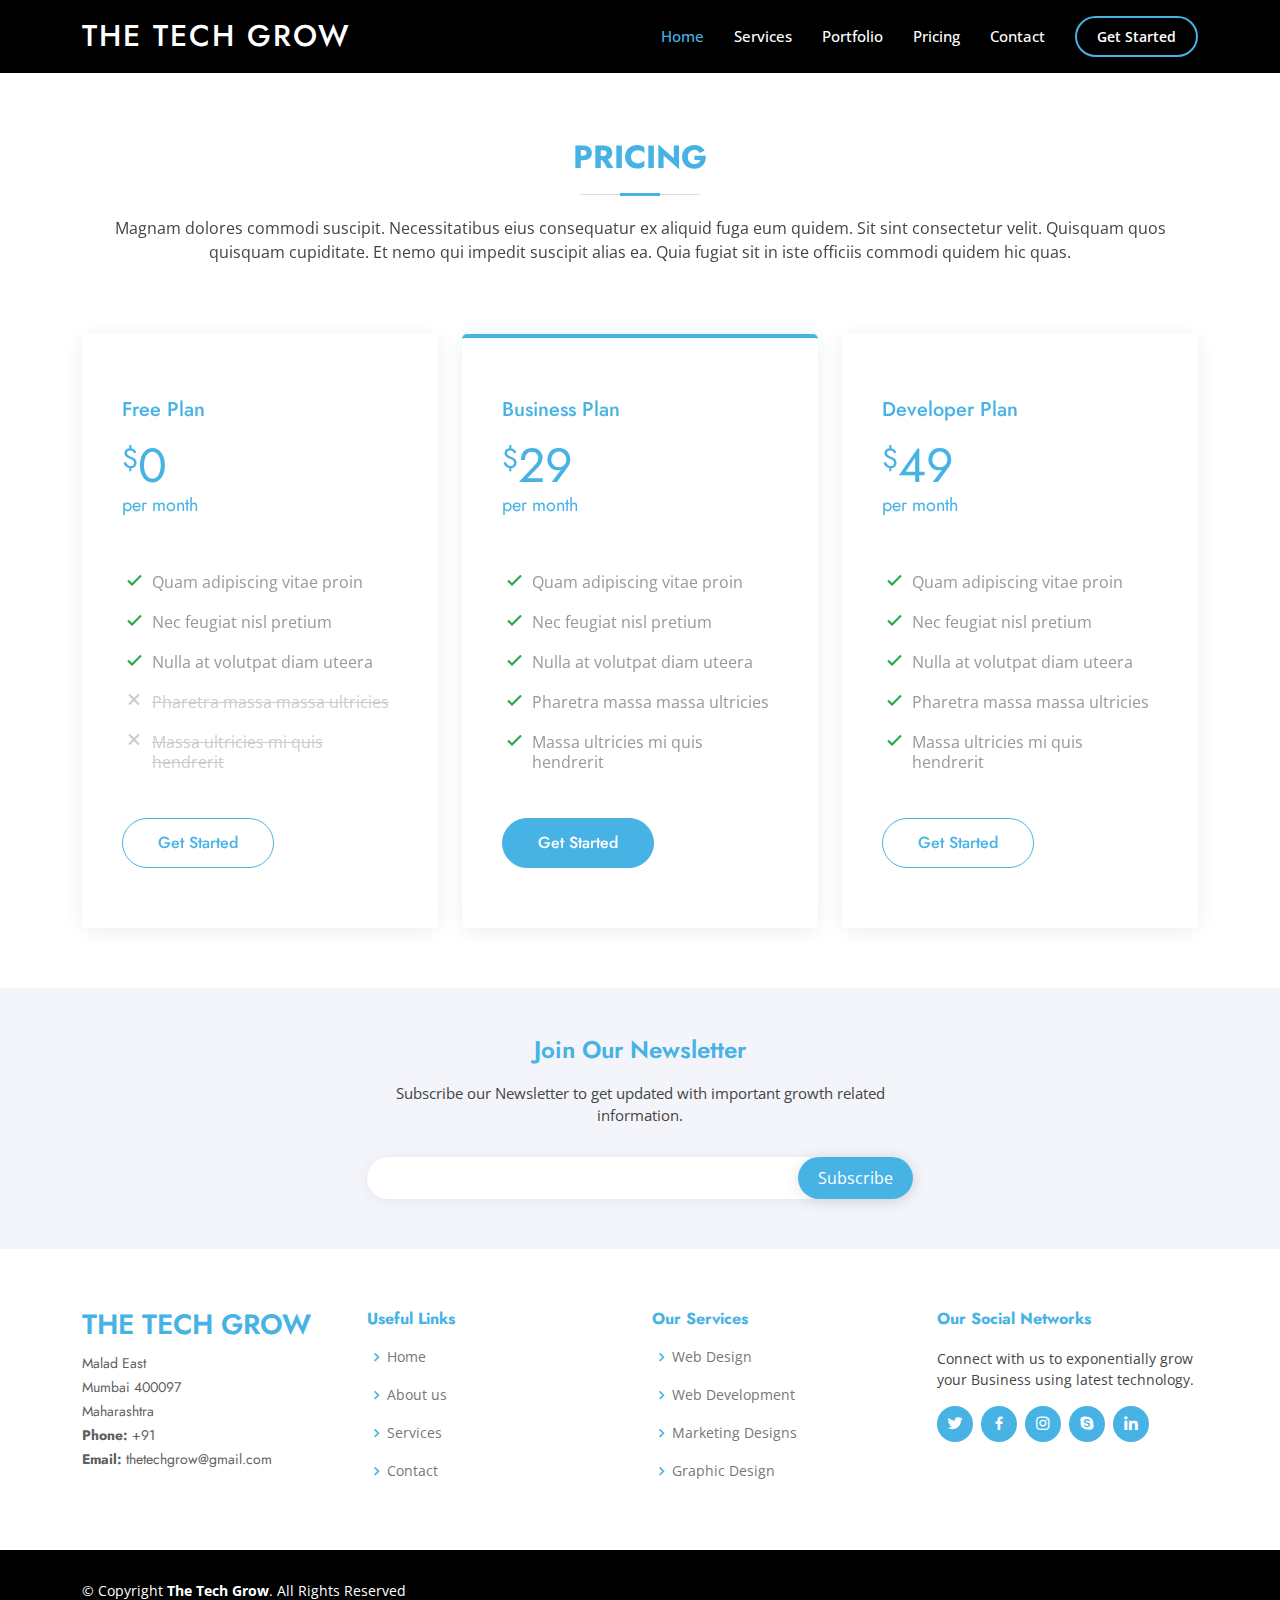
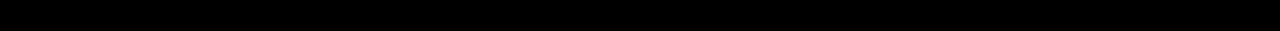
<file: pricing.html>
<!DOCTYPE html>
<html lang="en">

  <head>
    <meta charset="utf-8">
    <meta content="width=device-width, initial-scale=1.0" name="viewport">
  
    <title>TechGrow-Technology Solutions</title>
    <meta content="" name="description">
    <meta content="" name="keywords">
  
    <!-- Favicons -->
    <link href="assets/img/icon.png" rel="icon">
    <link href="assets/img/apple-touch-icon.png" rel="apple-touch-icon">
  
    <!-- Google Fonts -->
    <link href="https://fonts.googleapis.com/css?family=Open+Sans:300,300i,400,400i,600,600i,700,700i|Jost:300,300i,400,400i,500,500i,600,600i,700,700i|Poppins:300,300i,400,400i,500,500i,600,600i,700,700i" rel="stylesheet">
  
    <!-- Vendor CSS Files -->
    <link href="assets/vendor/aos/aos.css" rel="stylesheet">
    <link href="assets/vendor/bootstrap/css/bootstrap.min.css" rel="stylesheet">
    <link href="assets/vendor/bootstrap-icons/bootstrap-icons.css" rel="stylesheet">
    <link href="assets/vendor/boxicons/css/boxicons.min.css" rel="stylesheet">
    <link href="assets/vendor/glightbox/css/glightbox.min.css" rel="stylesheet">
    <link href="assets/vendor/remixicon/remixicon.css" rel="stylesheet">
    <link href="assets/vendor/swiper/swiper-bundle.min.css" rel="stylesheet">
  
    <!-- Template Main CSS File -->
    <link href="assets/css/style.css" rel="stylesheet">
    <link rel="stylesheet" href="assets/css/custom.css">
  
    <!-- =======================================================
    * Template Name: Arsha - v4.3.0
    * Template URL: https://bootstrapmade.com/arsha-free-bootstrap-html-template-corporate/
    * Author: BootstrapMade.com
    * License: https://bootstrapmade.com/license/
    ======================================================== -->
    <script src="//code.jquery.com/jquery-1.10.2.js"></script> 
  
    <script>
      $(function(){ 
    $("#header").load("header.html");  
    $("#footer").load("footer.html");  
  }); 
    </script>
  </head>

<body>

   <!-- ======= Header ======= -->
   <header><div id="header"></div></header>
   <!-- End Header -->

  <main>
         <!-- ======= Pricing Section ======= -->
    <section id="pricing" class="pricing mt-5">
        <div class="container" data-aos="fade-up">
  
          <div class="section-title">
            <h2>Pricing</h2>
            <p>Magnam dolores commodi suscipit. Necessitatibus eius consequatur ex aliquid fuga eum quidem. Sit sint consectetur velit. Quisquam quos quisquam cupiditate. Et nemo qui impedit suscipit alias ea. Quia fugiat sit in iste officiis commodi quidem hic quas.</p>
          </div>
  
          <div class="row">
  
            <div class="col-lg-4" data-aos="fade-up" data-aos-delay="100">
              <div class="box">
                <h3>Free Plan</h3>
                <h4><sup>$</sup>0<span>per month</span></h4>
                <ul>
                  <li><i class="bx bx-check"></i> Quam adipiscing vitae proin</li>
                  <li><i class="bx bx-check"></i> Nec feugiat nisl pretium</li>
                  <li><i class="bx bx-check"></i> Nulla at volutpat diam uteera</li>
                  <li class="na"><i class="bx bx-x"></i> <span>Pharetra massa massa ultricies</span></li>
                  <li class="na"><i class="bx bx-x"></i> <span>Massa ultricies mi quis hendrerit</span></li>
                </ul>
                <a href="#" class="buy-btn">Get Started</a>
              </div>
            </div>
  
            <div class="col-lg-4 mt-4 mt-lg-0" data-aos="fade-up" data-aos-delay="200">
              <div class="box featured">
                <h3>Business Plan</h3>
                <h4><sup>$</sup>29<span>per month</span></h4>
                <ul>
                  <li><i class="bx bx-check"></i> Quam adipiscing vitae proin</li>
                  <li><i class="bx bx-check"></i> Nec feugiat nisl pretium</li>
                  <li><i class="bx bx-check"></i> Nulla at volutpat diam uteera</li>
                  <li><i class="bx bx-check"></i> Pharetra massa massa ultricies</li>
                  <li><i class="bx bx-check"></i> Massa ultricies mi quis hendrerit</li>
                </ul>
                <a href="#" class="buy-btn">Get Started</a>
              </div>
            </div>
  
            <div class="col-lg-4 mt-4 mt-lg-0" data-aos="fade-up" data-aos-delay="300">
              <div class="box">
                <h3>Developer Plan</h3>
                <h4><sup>$</sup>49<span>per month</span></h4>
                <ul>
                  <li><i class="bx bx-check"></i> Quam adipiscing vitae proin</li>
                  <li><i class="bx bx-check"></i> Nec feugiat nisl pretium</li>
                  <li><i class="bx bx-check"></i> Nulla at volutpat diam uteera</li>
                  <li><i class="bx bx-check"></i> Pharetra massa massa ultricies</li>
                  <li><i class="bx bx-check"></i> Massa ultricies mi quis hendrerit</li>
                </ul>
                <a href="#" class="buy-btn">Get Started</a>
              </div>
            </div>
  
          </div>
  
        </div>
      </section><!-- End Pricing Section -->
  </main>
  <footer>
    <div id="footer"></div>
   </footer>
   <div id="preloader"></div>
   <a href="#" class="back-to-top d-flex align-items-center justify-content-center"><i class="bi bi-arrow-up-short"></i></a>
 
   <!-- Vendor JS Files -->
   <script src="assets/vendor/aos/aos.js"></script>
   <script src="assets/vendor/bootstrap/js/bootstrap.bundle.min.js"></script>
   <script src="assets/vendor/glightbox/js/glightbox.min.js"></script>
   <script src="assets/vendor/isotope-layout/isotope.pkgd.min.js"></script>
   <script src="assets/vendor/php-email-form/validate.js"></script>
   <script src="assets/vendor/swiper/swiper-bundle.min.js"></script>
   <script src="assets/vendor/waypoints/noframework.waypoints.js"></script>
 
   <!-- Template Main JS File -->
   <script src="assets/js/main.js"></script>
 
</body>
</html>
</file>
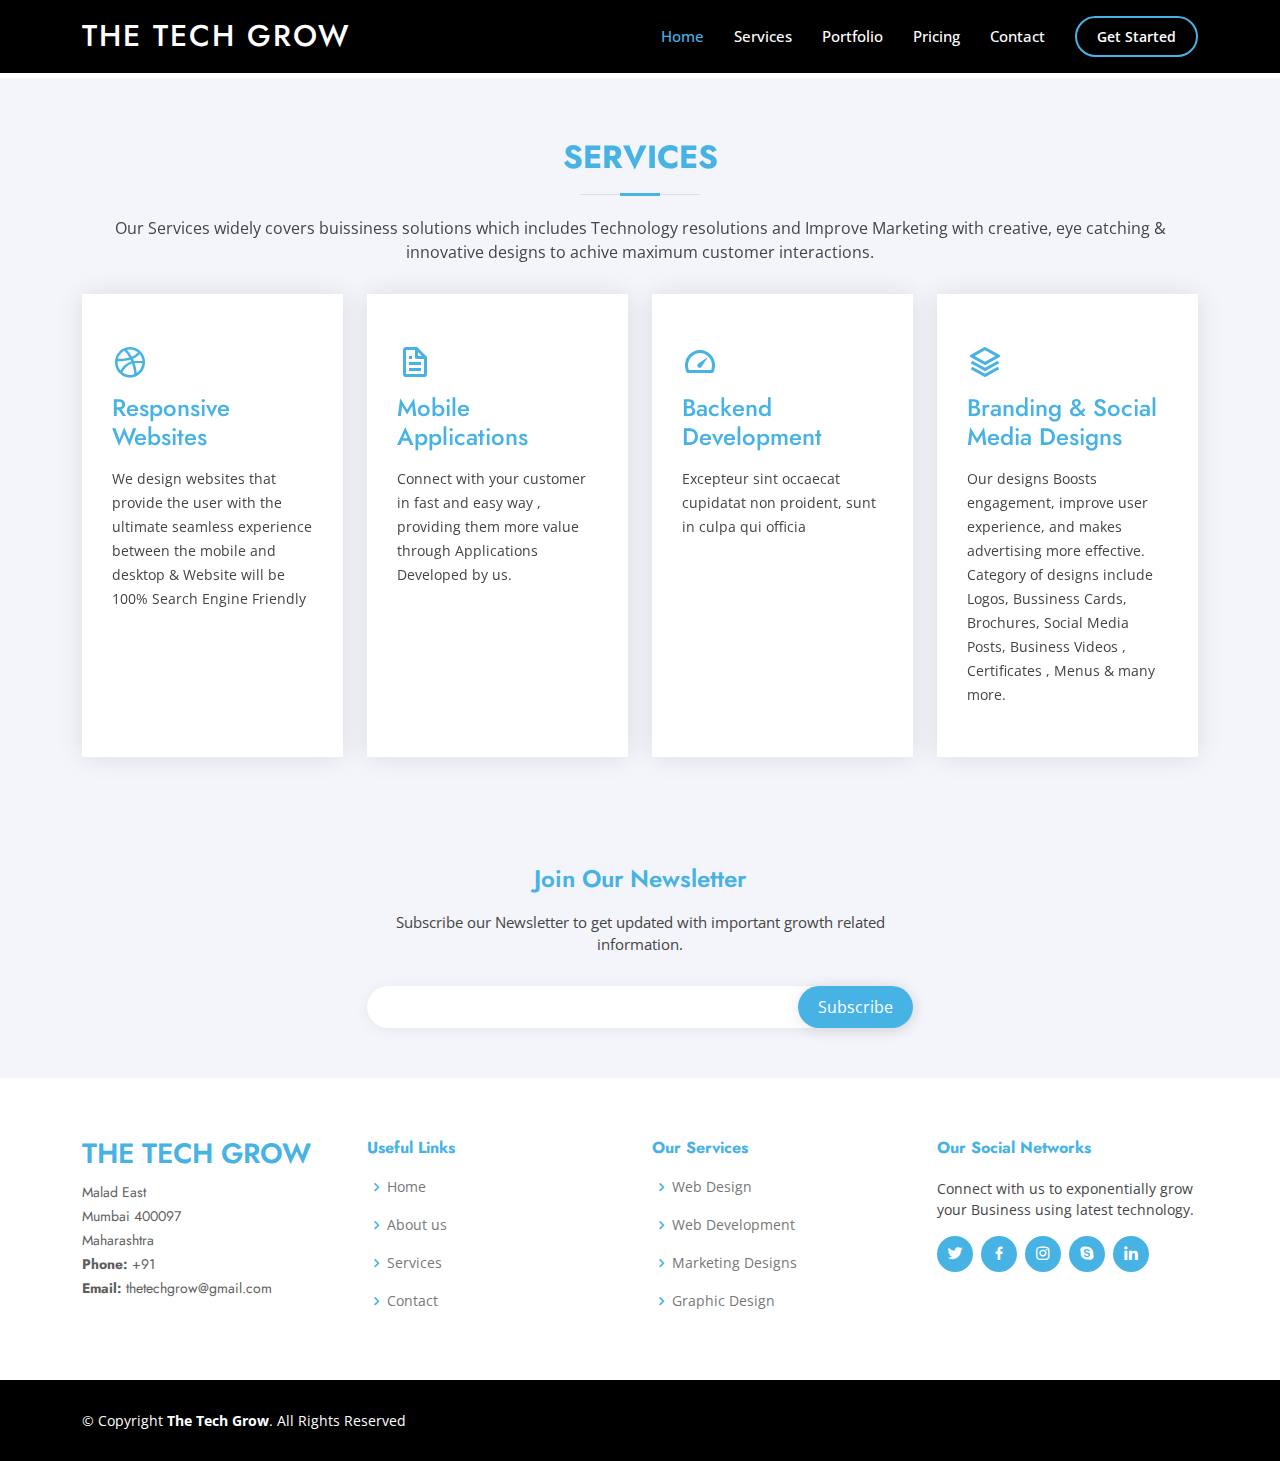
<file: services.html>
<!DOCTYPE html>
<html lang="en">

<head>
  <meta charset="utf-8">
  <meta content="width=device-width, initial-scale=1.0" name="viewport">

  <title>TechGrow-Technology Solutions</title>
  <meta content="" name="description">
  <meta content="" name="keywords">

  <!-- Favicons -->
  <link href="assets/img/icon.png" rel="icon">
  <link href="assets/img/apple-touch-icon.png" rel="apple-touch-icon">

  <!-- Google Fonts -->
  <link href="https://fonts.googleapis.com/css?family=Open+Sans:300,300i,400,400i,600,600i,700,700i|Jost:300,300i,400,400i,500,500i,600,600i,700,700i|Poppins:300,300i,400,400i,500,500i,600,600i,700,700i" rel="stylesheet">

  <!-- Vendor CSS Files -->
  <link href="assets/vendor/aos/aos.css" rel="stylesheet">
  <link href="assets/vendor/bootstrap/css/bootstrap.min.css" rel="stylesheet">
  <link href="assets/vendor/bootstrap-icons/bootstrap-icons.css" rel="stylesheet">
  <link href="assets/vendor/boxicons/css/boxicons.min.css" rel="stylesheet">
  <link href="assets/vendor/glightbox/css/glightbox.min.css" rel="stylesheet">
  <link href="assets/vendor/remixicon/remixicon.css" rel="stylesheet">
  <link href="assets/vendor/swiper/swiper-bundle.min.css" rel="stylesheet">

  <!-- Template Main CSS File -->
  <link href="assets/css/style.css" rel="stylesheet">
  <link rel="stylesheet" href="assets/css/custom.css">

  <!-- =======================================================
  * Template Name: Arsha - v4.3.0
  * Template URL: https://bootstrapmade.com/arsha-free-bootstrap-html-template-corporate/
  * Author: BootstrapMade.com
  * License: https://bootstrapmade.com/license/
  ======================================================== -->
  <script src="//code.jquery.com/jquery-1.10.2.js"></script> 

  <script>
    $(function(){ 
  $("#header").load("header.html");  
  $("#footer").load("footer.html");  
}); 
  </script>
</head>

<body>

  <!-- ======= Header ======= -->
  <header><div id="header"></div></header>
  <!-- End Header -->
       <!-- ======= Services Section ======= -->
       <main id="main">
        <section id="services" class="services section-bg mt-5">
        <div class="container" data-aos="fade-up">
  
          <div class="section-title">
            <h2>Services</h2>
            <p>Our Services widely covers buissiness solutions which includes Technology resolutions and Improve Marketing with creative, eye catching & innovative designs to achive  maximum customer interactions.</p>
          </div>
  
          <div class="row">
            <div class="col-xl-3 col-md-6 d-flex align-items-stretch" data-aos="zoom-in" data-aos-delay="100">
              <div class="icon-box">
                <div class="icon"><i class="bx bxl-dribbble"></i></div>
                <h4><a href="">Responsive Websites </a></h4>
                <p>We design websites that provide the user with the ultimate seamless experience between the mobile and desktop & Website will be 100% Search Engine Friendly </p>
              </div>
            </div>
  
            <div class="col-xl-3 col-md-6 d-flex align-items-stretch mt-4 mt-md-0" data-aos="zoom-in" data-aos-delay="200">
              <div class="icon-box">
                <div class="icon"><i class="bx bx-file"></i></div>
                <h4><a href="">Mobile Applications</a></h4>
                <p>Connect with your customer in fast and easy way , providing them more value through Applications Developed by us.</p>
              </div>
            </div>
  
            <div class="col-xl-3 col-md-6 d-flex align-items-stretch mt-4 mt-xl-0" data-aos="zoom-in" data-aos-delay="300">
              <div class="icon-box">
                <div class="icon"><i class="bx bx-tachometer"></i></div>
                <h4><a href="">Backend Development</a></h4>
                <p>Excepteur sint occaecat cupidatat non proident, sunt in culpa qui officia</p>
              </div>
            </div>
  
            <div class="col-xl-3 col-md-6 d-flex align-items-stretch mt-4 mt-xl-0" data-aos="zoom-in" data-aos-delay="400">
              <div class="icon-box">
                <div class="icon"><i class="bx bx-layer"></i></div>
                <h4><a href="">Branding & Social Media Designs</a></h4>
                <p> Our designs Boosts engagement, improve user experience, and makes advertising more effective. Category of designs include Logos, Bussiness Cards, Brochures, Social Media Posts, Business Videos , Certificates , Menus & many more. </p>
              </div>
            </div>
  
          </div>
  
        </div>
      </section><!-- End Services Section -->

       </main>
       <footer>
        <div id="footer"></div>
       </footer>
  <div id="preloader"></div>
  <a href="#" class="back-to-top d-flex align-items-center justify-content-center"><i class="bi bi-arrow-up-short"></i></a>

  <!-- Vendor JS Files -->
  <script src="assets/vendor/aos/aos.js"></script>
  <script src="assets/vendor/bootstrap/js/bootstrap.bundle.min.js"></script>
  <script src="assets/vendor/glightbox/js/glightbox.min.js"></script>
  <script src="assets/vendor/isotope-layout/isotope.pkgd.min.js"></script>
  <script src="assets/vendor/php-email-form/validate.js"></script>
  <script src="assets/vendor/swiper/swiper-bundle.min.js"></script>
  <script src="assets/vendor/waypoints/noframework.waypoints.js"></script>

  <!-- Template Main JS File -->
  <script src="assets/js/main.js"></script>

</body>

</html>
</file>
<file: assets/css/custom.css>
.fixed-top{
    background-color: black;
}

#header .logo img{
    max-height: 70px;
}

#header.header-scrolled, #header.header-inner-pages{
    background-color: black;
}

#hero{
    background: #ffffff;

}
.imageAbout{
    height: auto;
    width: 90%;
}

#hero h1{
    color: black;
}

#hero h2 {
    color: rgb(0 141 162);
    margin-bottom: 10px;
    font-size: 1.5rem;
    font-weight: 400;
}

.section-bgDif{
    background-color: black;
}
#footer{
  background-color:   #000000;
}

#hero{
    background: #d8e9ff;
}

.img-fluid {
    width: 100%;
    height: auto;
}

.section-bgDif {
    background-color: #005e8b;
}

.hero{
    padding-top: 0px;

}


#hero{
    height: 70vh;
}

#hero h1 {
    font-size: 2.5rem;
}
</file>
<file: assets/css/style.css>
/**
* Template Name: Arsha - v4.3.0
* Template URL: https://bootstrapmade.com/arsha-free-bootstrap-html-template-corporate/
* Author: BootstrapMade.com
* License: https://bootstrapmade.com/license/
*/

/*--------------------------------------------------------------
# General
--------------------------------------------------------------*/
body {
  font-family: "Open Sans", sans-serif;
  color: #444444;
}

a {
  color: #47b2e4;
  text-decoration: none;
}

a:hover {
  color: #73c5eb;
  text-decoration: none;
}

h1, h2, h3, h4, h5, h6 {
  font-family: "Jost", sans-serif;
}

/*--------------------------------------------------------------
# Preloader
--------------------------------------------------------------*/
#preloader {
  position: fixed;
  top: 0;
  left: 0;
  right: 0;
  bottom: 0;
  z-index: 9999;
  overflow: hidden;
  background:  #47b2e4;
;
}

#preloader:before {
  content: "";
  position: fixed;
  top: calc(50% - 30px);
  left: calc(50% - 30px);
  border: 6px solid  #47b2e4;
;
  border-top-color: #fff;
  border-bottom-color: #fff;
  border-radius: 50%;
  width: 60px;
  height: 60px;
  -webkit-animation: animate-preloader 1s linear infinite;
  animation: animate-preloader 1s linear infinite;
}

@-webkit-keyframes animate-preloader {
  0% {
    transform: rotate(0deg);
  }
  100% {
    transform: rotate(360deg);
  }
}

@keyframes animate-preloader {
  0% {
    transform: rotate(0deg);
  }
  100% {
    transform: rotate(360deg);
  }
}

/*--------------------------------------------------------------
# Back to top button
--------------------------------------------------------------*/
.back-to-top {
  position: fixed;
  visibility: hidden;
  opacity: 0;
  right: 15px;
  bottom: 15px;
  z-index: 996;
  background: #47b2e4;
  width: 40px;
  height: 40px;
  border-radius: 50px;
  transition: all 0.4s;
}

.back-to-top i {
  font-size: 24px;
  color: #fff;
  line-height: 0;
}

.back-to-top:hover {
  background: #6bc1e9;
  color: #fff;
}

.back-to-top.active {
  visibility: visible;
  opacity: 1;
}

/*--------------------------------------------------------------
# Header
--------------------------------------------------------------*/
#header {
  transition: all 0.5s;
  z-index: 997;
  padding: 15px 0;
}

#header.header-scrolled, #header.header-inner-pages {
  background: rgba(83, 137, 230, 0.9);
}

#header .logo {
  font-size: 30px;
  margin: 0;
  padding: 0;
  line-height: 1;
  font-weight: 500;
  letter-spacing: 2px;
  text-transform: uppercase;
}

#header .logo a {
  color: #fff;
}

#header .logo img {
  max-height: 40px;
}

/*--------------------------------------------------------------
# Navigation Menu
--------------------------------------------------------------*/
/**
* Desktop Navigation 
*/
.navbar {
  padding: 0;
}

.navbar ul {
  margin: 0;
  padding: 0;
  display: flex;
  list-style: none;
  align-items: center;
}

.navbar li {
  position: relative;
}

.navbar a, .navbar a:focus {
  display: flex;
  align-items: center;
  justify-content: space-between;
  padding: 10px 0 10px 30px;
  font-size: 15px;
  font-weight: 500;
  color: #fff;
  white-space: nowrap;
  transition: 0.3s;
}

.navbar a i, .navbar a:focus i {
  font-size: 12px;
  line-height: 0;
  margin-left: 5px;
}

.navbar a:hover, .navbar .active, .navbar .active:focus, .navbar li:hover > a {
  color: #47b2e4;
}

.navbar .getstarted {
  padding: 8px 20px;
  margin-left: 30px;
  border-radius: 50px;
  color: #fff;
  font-size: 14px;
  border: 2px solid #47b2e4;
  font-weight: 600;
}

.navbar .getstarted:hover {
  color: #fff;
  background: #31a9e1;
}

.navbar .dropdown ul {
  display: block;
  position: absolute;
  left: 14px;
  top: calc(100% + 30px);
  margin: 0;
  padding: 10px 0;
  z-index: 99;
  opacity: 0;
  visibility: hidden;
  background: #fff;
  box-shadow: 0px 0px 30px rgba(127, 137, 161, 0.25);
  transition: 0.3s;
  border-radius: 4px;
}

.navbar .dropdown ul li {
  min-width: 200px;
}

.navbar .dropdown ul a {
  padding: 10px 20px;
  font-size: 14px;
  text-transform: none;
  font-weight: 500;
  color: #0c3c53;
}

.navbar .dropdown ul a i {
  font-size: 12px;
}

.navbar .dropdown ul a:hover, .navbar .dropdown ul .active:hover, .navbar .dropdown ul li:hover > a {
  color: #47b2e4;
}

.navbar .dropdown:hover > ul {
  opacity: 1;
  top: 100%;
  visibility: visible;
}

.navbar .dropdown .dropdown ul {
  top: 0;
  left: calc(100% - 30px);
  visibility: hidden;
}

.navbar .dropdown .dropdown:hover > ul {
  opacity: 1;
  top: 0;
  left: 100%;
  visibility: visible;
}

@media (max-width: 1366px) {
  .navbar .dropdown .dropdown ul {
    left: -90%;
  }
  .navbar .dropdown .dropdown:hover > ul {
    left: -100%;
  }
}

/**
* Mobile Navigation 
*/
.mobile-nav-toggle {
  color: #fff;
  font-size: 28px;
  cursor: pointer;
  display: none;
  line-height: 0;
  transition: 0.5s;
}

.mobile-nav-toggle.bi-x {
  color: #fff;
}

@media (max-width: 991px) {
  .mobile-nav-toggle {
    display: block;
  }
  .navbar ul {
    display: none;
  }
}

.navbar-mobile {
  position: fixed;
  overflow: hidden;
  top: 0;
  right: 0;
  left: 0;
  bottom: 0;
  background: rgba(94, 146, 235, 0.9);
  transition: 0.3s;
  z-index: 999;
}

.navbar-mobile .mobile-nav-toggle {
  position: absolute;
  top: 15px;
  right: 15px;
}

.navbar-mobile ul {
  display: block;
  position: absolute;
  top: 55px;
  right: 15px;
  bottom: 15px;
  left: 15px;
  padding: 10px 0;
  border-radius: 10px;
  background-color: #fff;
  overflow-y: auto;
  transition: 0.3s;
}

.navbar-mobile a {
  padding: 10px 20px;
  font-size: 15px;
  color:  #47b2e4;
;
}

.navbar-mobile a:hover, .navbar-mobile .active, .navbar-mobile li:hover > a {
  color: #47b2e4;
}

.navbar-mobile .getstarted {
  margin: 15px;
  color:  #47b2e4;
;
}

.navbar-mobile .dropdown ul {
  position: static;
  display: none;
  margin: 10px 20px;
  padding: 10px 0;
  z-index: 99;
  opacity: 1;
  visibility: visible;
  background: #fff;
  box-shadow: 0px 0px 30px rgba(127, 137, 161, 0.25);
}

.navbar-mobile .dropdown ul li {
  min-width: 200px;
}

.navbar-mobile .dropdown ul a {
  padding: 10px 20px;
}

.navbar-mobile .dropdown ul a i {
  font-size: 12px;
}

.navbar-mobile .dropdown ul a:hover, .navbar-mobile .dropdown ul .active:hover, .navbar-mobile .dropdown ul li:hover > a {
  color: #47b2e4;
}

.navbar-mobile .dropdown > .dropdown-active {
  display: block;
}

/*--------------------------------------------------------------
# Hero Section
--------------------------------------------------------------*/
#hero {
  width: 100%;
  height: 80vh;
  background:  #47b2e4;
;
}

#hero .container {
  padding-top: 72px;
}

#hero h1 {
  margin: 0 0 10px 0;
  font-size: 48px;
  font-weight: 700;
  line-height: 56px;
  color: #fff;
}

#hero h2 {
  color: rgba(255, 255, 255, 0.6);
  margin-bottom: 50px;
  font-size: 24px;
}

#hero .btn-get-started {
  font-family: "Jost", sans-serif;
  font-weight: 500;
  font-size: 16px;
  letter-spacing: 1px;
  display: inline-block;
  padding: 10px 28px 11px 28px;
  border-radius: 50px;
  transition: 0.5s;
  margin: 10px 0 0 0;
  color: #fff;
  background: #47b2e4;
}

#hero .btn-get-started:hover {
  background: #209dd8;
}

#hero .btn-watch-video {
  font-size: 16px;
  display: flex;
  align-items: center;
  transition: 0.5s;
  margin: 10px 0 0 25px;
  color: #fff;
  line-height: 1;
}

#hero .btn-watch-video i {
  line-height: 0;
  color: #fff;
  font-size: 32px;
  transition: 0.3s;
  margin-right: 8px;
}

#hero .btn-watch-video:hover i {
  color: #47b2e4;
}

#hero .animated {
  animation: up-down 2s ease-in-out infinite alternate-reverse both;
}

@media (max-width: 991px) {
  #hero {
    height: 100vh;
    text-align: center;
  }
  #hero .animated {
    -webkit-animation: none;
    animation: none;
  }
  #hero .hero-img {
    text-align: center;
  }
  #hero .hero-img img {
    width: 50%;
  }
}

@media (max-width: 768px) {
  #hero h1 {
    font-size: 28px;
    line-height: 36px;
  }
  #hero h2 {
    font-size: 18px;
    line-height: 24px;
    margin-bottom: 30px;
  }
  #hero .hero-img img {
    width: 70%;
  }
}

@media (max-width: 575px) {
  #hero .hero-img img {
    width: 80%;
  }
  #hero .btn-get-started {
    font-size: 16px;
    padding: 10px 24px 11px 24px;
  }
}

@-webkit-keyframes up-down {
  0% {
    transform: translateY(10px);
  }
  100% {
    transform: translateY(-10px);
  }
}

@keyframes up-down {
  0% {
    transform: translateY(10px);
  }
  100% {
    transform: translateY(-10px);
  }
}

/*--------------------------------------------------------------
# Sections General
--------------------------------------------------------------*/
section {
  padding: 60px 0;
  overflow: hidden;
}

.section-bg {
  background-color: #f3f5fa;
}

.section-title {
  text-align: center;
  padding-bottom: 30px;
}

.section-title h2 {
  font-size: 32px;
  font-weight: bold;
  text-transform: uppercase;
  margin-bottom: 20px;
  padding-bottom: 20px;
  position: relative;
  color:  #47b2e4;
;
}

.section-title h2::before {
  content: '';
  position: absolute;
  display: block;
  width: 120px;
  height: 1px;
  background: #ddd;
  bottom: 1px;
  left: calc(50% - 60px);
}

.section-title h2::after {
  content: '';
  position: absolute;
  display: block;
  width: 40px;
  height: 3px;
  background: #47b2e4;
  bottom: 0;
  left: calc(50% - 20px);
}

.section-title p {
  margin-bottom: 0;
}

/*--------------------------------------------------------------
# Cliens
--------------------------------------------------------------*/
.cliens {
  padding: 12px 0;
  text-align: center;
}

.cliens img {
  max-width: 45%;
  transition: all 0.4s ease-in-out;
  display: inline-block;
  padding: 15px 0;
  filter: grayscale(100);
}

.cliens img:hover {
  filter: none;
  transform: scale(1.1);
}

@media (max-width: 768px) {
  .cliens img {
    max-width: 40%;
  }
}

/*--------------------------------------------------------------
# About Us
--------------------------------------------------------------*/
.about .content h3 {
  font-weight: 600;
  font-size: 26px;
}

.about .content ul {
  list-style: none;
  padding: 0;
}

.about .content ul li {
  padding-left: 28px;
  position: relative;
}

.about .content ul li + li {
  margin-top: 10px;
}

.about .content ul i {
  position: absolute;
  left: 0;
  top: 2px;
  font-size: 20px;
  color: #47b2e4;
  line-height: 1;
}

.about .content p:last-child {
  margin-bottom: 0;
}

.about .content .btn-learn-more {
  font-family: "Poppins", sans-serif;
  font-weight: 500;
  font-size: 14px;
  letter-spacing: 1px;
  display: inline-block;
  padding: 12px 32px;
  border-radius: 4px;
  transition: 0.3s;
  line-height: 1;
  color: #47b2e4;
  -webkit-animation-delay: 0.8s;
  animation-delay: 0.8s;
  margin-top: 6px;
  border: 2px solid #47b2e4;
}

.about .content .btn-learn-more:hover {
  background: #47b2e4;
  color: #fff;
  text-decoration: none;
}

/*--------------------------------------------------------------
# Why Us
--------------------------------------------------------------*/
.why-us .content {
  padding: 60px 100px 0 100px;
}

.why-us .content h3 {
  font-weight: 400;
  font-size: 34px;
  color:  #47b2e4;
;
}

.why-us .content h4 {
  font-size: 20px;
  font-weight: 700;
  margin-top: 5px;
}

.why-us .content p {
  font-size: 15px;
  color: #848484;
}

.why-us .img {
  background-size: contain;
  background-repeat: no-repeat;
  background-position: center center;
}

.why-us .accordion-list {
  padding: 0 100px 60px 100px;
}

.why-us .accordion-list ul {
  padding: 0;
  list-style: none;
}

.why-us .accordion-list li + li {
  margin-top: 15px;
}

.why-us .accordion-list li {
  padding: 20px;
  background: #fff;
  border-radius: 4px;
}

.why-us .accordion-list a {
  display: block;
  position: relative;
  font-family: "Poppins", sans-serif;
  font-size: 16px;
  line-height: 24px;
  font-weight: 500;
  padding-right: 30px;
  outline: none;
  cursor: pointer;
}

.why-us .accordion-list span {
  color: #47b2e4;
  font-weight: 600;
  font-size: 18px;
  padding-right: 10px;
}

.why-us .accordion-list i {
  font-size: 24px;
  position: absolute;
  right: 0;
  top: 0;
}

.why-us .accordion-list p {
  margin-bottom: 0;
  padding: 10px 0 0 0;
}

.why-us .accordion-list .icon-show {
  display: none;
}

.why-us .accordion-list a.collapsed {
  color: #343a40;
}

.why-us .accordion-list a.collapsed:hover {
  color: #47b2e4;
}

.why-us .accordion-list a.collapsed .icon-show {
  display: inline-block;
}

.why-us .accordion-list a.collapsed .icon-close {
  display: none;
}

@media (max-width: 1024px) {
  .why-us .content, .why-us .accordion-list {
    padding-left: 0;
    padding-right: 0;
  }
}

@media (max-width: 992px) {
  .why-us .img {
    min-height: 400px;
  }
  .why-us .content {
    padding-top: 30px;
  }
  .why-us .accordion-list {
    padding-bottom: 30px;
  }
}

@media (max-width: 575px) {
  .why-us .img {
    min-height: 200px;
  }
}

/*--------------------------------------------------------------
# Skills
--------------------------------------------------------------*/
.skills .content h3 {
  font-weight: 700;
  font-size: 32px;
  color:  #47b2e4;
;
  font-family: "Poppins", sans-serif;
}

.skills .content ul {
  list-style: none;
  padding: 0;
}

.skills .content ul li {
  padding-bottom: 10px;
}

.skills .content ul i {
  font-size: 20px;
  padding-right: 4px;
  color: #47b2e4;
}

.skills .content p:last-child {
  margin-bottom: 0;
}

.skills .progress {
  height: 60px;
  display: block;
  background: none;
  border-radius: 0;
}

.skills .progress .skill {
  padding: 0;
  margin: 0 0 6px 0;
  text-transform: uppercase;
  display: block;
  font-weight: 600;
  font-family: "Poppins", sans-serif;
  color:  #47b2e4;
;
}

.skills .progress .skill .val {
  float: right;
  font-style: normal;
}

.skills .progress-bar-wrap {
  background: #e8edf5;
  height: 10px;
}

.skills .progress-bar {
  width: 1px;
  height: 10px;
  transition: .9s;
  background-color: #4668a2;
}

/*--------------------------------------------------------------
# Services
--------------------------------------------------------------*/
.services .icon-box {
  box-shadow: 0px 0 25px 0 rgba(0, 0, 0, 0.1);
  padding: 50px 30px;
  transition: all ease-in-out 0.4s;
  background: #fff;
}

.services .icon-box .icon {
  margin-bottom: 10px;
}

.services .icon-box .icon i {
  color: #47b2e4;
  font-size: 36px;
  transition: 0.3s;
}

.services .icon-box h4 {
  font-weight: 500;
  margin-bottom: 15px;
  font-size: 24px;
}

.services .icon-box h4 a {
  color:  #47b2e4;
;
  transition: ease-in-out 0.3s;
}

.services .icon-box p {
  line-height: 24px;
  font-size: 14px;
  margin-bottom: 0;
}

.services .icon-box:hover {
  transform: translateY(-10px);
}

.services .icon-box:hover h4 a {
  color: #47b2e4;
}

/*--------------------------------------------------------------
# Cta
--------------------------------------------------------------*/
.cta {
  background: linear-gradient(rgba(70, 123, 216, 0.9), rgba(40, 58, 90, 0.9)), url("../img/cta-bg.jpg") fixed center center;
  background-size: cover;
  padding: 120px 0;
}

.cta h3 {
  color: #fff;
  font-size: 28px;
  font-weight: 700;
}

.cta p {
  color: #fff;
}

.cta .cta-btn {
  font-family: "Jost", sans-serif;
  font-weight: 500;
  font-size: 16px;
  letter-spacing: 1px;
  display: inline-block;
  padding: 12px 40px;
  border-radius: 50px;
  transition: 0.5s;
  margin: 10px;
  border: 2px solid #fff;
  color: #fff;
}

.cta .cta-btn:hover {
  background: #47b2e4;
  border: 2px solid #47b2e4;
}

@media (max-width: 1024px) {
  .cta {
    background-attachment: scroll;
  }
}

@media (min-width: 769px) {
  .cta .cta-btn-container {
    display: flex;
    align-items: center;
    justify-content: flex-end;
  }
}

/*--------------------------------------------------------------
# Portfolio
--------------------------------------------------------------*/
.portfolio #portfolio-flters {
  list-style: none;
  margin-bottom: 20px;
}

.portfolio #portfolio-flters li {
  cursor: pointer;
  display: inline-block;
  margin: 10px 5px;
  font-size: 15px;
  font-weight: 500;
  line-height: 1;
  color: #444444;
  transition: all 0.3s;
  padding: 8px 20px;
  border-radius: 50px;
  font-family: "Poppins", sans-serif;
}

.portfolio #portfolio-flters li:hover, .portfolio #portfolio-flters li.filter-active {
  background: #47b2e4;
  color: #fff;
}

.portfolio .portfolio-item {
  margin-bottom: 30px;
}

.portfolio .portfolio-item .portfolio-img {
  overflow: hidden;
}

.portfolio .portfolio-item .portfolio-img img {
  transition: all 0.6s;
}

.portfolio .portfolio-item .portfolio-info {
  opacity: 0;
  position: absolute;
  left: 15px;
  bottom: 0;
  z-index: 3;
  right: 15px;
  transition: all 0.3s;
  background: rgba(55, 81, 126, 0.8);
  padding: 10px 15px;
}

.portfolio .portfolio-item .portfolio-info h4 {
  font-size: 18px;
  color: #fff;
  font-weight: 600;
  color: #fff;
  margin-bottom: 0px;
}

.portfolio .portfolio-item .portfolio-info p {
  color: #f9fcfe;
  font-size: 14px;
  margin-bottom: 0;
}

.portfolio .portfolio-item .portfolio-info .preview-link, .portfolio .portfolio-item .portfolio-info .details-link {
  position: absolute;
  right: 40px;
  font-size: 24px;
  top: calc(50% - 18px);
  color: #fff;
  transition: 0.3s;
}

.portfolio .portfolio-item .portfolio-info .preview-link:hover, .portfolio .portfolio-item .portfolio-info .details-link:hover {
  color: #47b2e4;
}

.portfolio .portfolio-item .portfolio-info .details-link {
  right: 10px;
}

.portfolio .portfolio-item:hover .portfolio-img img {
  transform: scale(1.15);
}

.portfolio .portfolio-item:hover .portfolio-info {
  opacity: 1;
}

/*--------------------------------------------------------------
# Portfolio Details
--------------------------------------------------------------*/
.portfolio-details {
  padding-top: 40px;
}

.portfolio-details .portfolio-details-slider img {
  width: 100%;
}

.portfolio-details .portfolio-details-slider .swiper-pagination {
  margin-top: 20px;
  position: relative;
}

.portfolio-details .portfolio-details-slider .swiper-pagination .swiper-pagination-bullet {
  width: 12px;
  height: 12px;
  background-color: #fff;
  opacity: 1;
  border: 1px solid #47b2e4;
}

.portfolio-details .portfolio-details-slider .swiper-pagination .swiper-pagination-bullet-active {
  background-color: #47b2e4;
}

.portfolio-details .portfolio-info {
  padding: 30px;
  box-shadow: 0px 0 30px rgba(55, 81, 126, 0.08);
}

.portfolio-details .portfolio-info h3 {
  font-size: 22px;
  font-weight: 700;
  margin-bottom: 20px;
  padding-bottom: 20px;
  border-bottom: 1px solid #eee;
}

.portfolio-details .portfolio-info ul {
  list-style: none;
  padding: 0;
  font-size: 15px;
}

.portfolio-details .portfolio-info ul li + li {
  margin-top: 10px;
}

.portfolio-details .portfolio-description {
  padding-top: 30px;
}

.portfolio-details .portfolio-description h2 {
  font-size: 26px;
  font-weight: 700;
  margin-bottom: 20px;
}

.portfolio-details .portfolio-description p {
  padding: 0;
}

/*--------------------------------------------------------------
# Team
--------------------------------------------------------------*/
.team .member {
  position: relative;
  box-shadow: 0px 2px 15px rgba(0, 0, 0, 0.1);
  padding: 30px;
  border-radius: 5px;
  background: #fff;
  transition: 0.5s;
}

.team .member .pic {
  overflow: hidden;
  width: 180px;
  border-radius: 50%;
}

.team .member .pic img {
  transition: ease-in-out 0.3s;
}

.team .member:hover {
  transform: translateY(-10px);
}

.team .member .member-info {
  padding-left: 30px;
}

.team .member h4 {
  font-weight: 700;
  margin-bottom: 5px;
  font-size: 20px;
  color:  #47b2e4;
;
}

.team .member span {
  display: block;
  font-size: 15px;
  padding-bottom: 10px;
  position: relative;
  font-weight: 500;
}

.team .member span::after {
  content: '';
  position: absolute;
  display: block;
  width: 50px;
  height: 1px;
  background: #cbd6e9;
  bottom: 0;
  left: 0;
}

.team .member p {
  margin: 10px 0 0 0;
  font-size: 14px;
}

.team .member .social {
  margin-top: 12px;
  display: flex;
  align-items: center;
  justify-content: flex-start;
}

.team .member .social a {
  transition: ease-in-out 0.3s;
  display: flex;
  align-items: center;
  justify-content: center;
  border-radius: 50px;
  width: 32px;
  height: 32px;
  background: #eff2f8;
}

.team .member .social a i {
  color:  #47b2e4;
;
  font-size: 16px;
  margin: 0 2px;
}

.team .member .social a:hover {
  background: #47b2e4;
}

.team .member .social a:hover i {
  color: #fff;
}

.team .member .social a + a {
  margin-left: 8px;
}

/*--------------------------------------------------------------
# Pricing
--------------------------------------------------------------*/
.pricing .row {
  padding-top: 40px;
}

.pricing .box {
  padding: 60px 40px;
  box-shadow: 0 3px 20px -2px rgba(20, 45, 100, 0.1);
  background: #fff;
  height: 100%;
  border-top: 4px solid #fff;
  border-radius: 5px;
}

.pricing h3 {
  font-weight: 500;
  margin-bottom: 15px;
  font-size: 20px;
  color:  #47b2e4;
;
}

.pricing h4 {
  font-size: 48px;
  color:  #47b2e4;
;
  font-weight: 400;
  font-family: "Jost", sans-serif;
  margin-bottom: 25px;
}

.pricing h4 sup {
  font-size: 28px;
}

.pricing h4 span {
  color: #47b2e4;
  font-size: 18px;
  display: block;
}

.pricing ul {
  padding: 20px 0;
  list-style: none;
  color: #999;
  text-align: left;
  line-height: 20px;
}

.pricing ul li {
  padding: 10px 0 10px 30px;
  position: relative;
}

.pricing ul i {
  color: #28a745;
  font-size: 24px;
  position: absolute;
  left: 0;
  top: 6px;
}

.pricing ul .na {
  color: #ccc;
}

.pricing ul .na i {
  color: #ccc;
}

.pricing ul .na span {
  text-decoration: line-through;
}

.pricing .buy-btn {
  display: inline-block;
  padding: 12px 35px;
  border-radius: 50px;
  color: #47b2e4;
  transition: none;
  font-size: 16px;
  font-weight: 500;
  font-family: "Jost", sans-serif;
  transition: 0.3s;
  border: 1px solid #47b2e4;
}

.pricing .buy-btn:hover {
  background: #47b2e4;
  color: #fff;
}

.pricing .featured {
  border-top-color: #47b2e4;
}

.pricing .featured .buy-btn {
  background: #47b2e4;
  color: #fff;
}

.pricing .featured .buy-btn:hover {
  background: #23a3df;
}

@media (max-width: 992px) {
  .pricing .box {
    max-width: 60%;
    margin: 0 auto 30px auto;
  }
}

@media (max-width: 767px) {
  .pricing .box {
    max-width: 80%;
    margin: 0 auto 30px auto;
  }
}

@media (max-width: 420px) {
  .pricing .box {
    max-width: 100%;
    margin: 0 auto 30px auto;
  }
}

/*--------------------------------------------------------------
# Frequently Asked Questions
--------------------------------------------------------------*/
.faq .faq-list {
  padding: 0 100px;
}

.faq .faq-list ul {
  padding: 0;
  list-style: none;
}

.faq .faq-list li + li {
  margin-top: 15px;
}

.faq .faq-list li {
  padding: 20px;
  background: #fff;
  border-radius: 4px;
  position: relative;
}

.faq .faq-list a {
  display: block;
  position: relative;
  font-family: "Poppins", sans-serif;
  font-size: 16px;
  line-height: 24px;
  font-weight: 500;
  padding: 0 30px;
  outline: none;
  cursor: pointer;
}

.faq .faq-list .icon-help {
  font-size: 24px;
  position: absolute;
  right: 0;
  left: 20px;
  color: #47b2e4;
}

.faq .faq-list .icon-show, .faq .faq-list .icon-close {
  font-size: 24px;
  position: absolute;
  right: 0;
  top: 0;
}

.faq .faq-list p {
  margin-bottom: 0;
  padding: 10px 0 0 0;
}

.faq .faq-list .icon-show {
  display: none;
}

.faq .faq-list a.collapsed {
  color:  #47b2e4;
;
  transition: 0.3s;
}

.faq .faq-list a.collapsed:hover {
  color: #47b2e4;
}

.faq .faq-list a.collapsed .icon-show {
  display: inline-block;
}

.faq .faq-list a.collapsed .icon-close {
  display: none;
}

@media (max-width: 1200px) {
  .faq .faq-list {
    padding: 0;
  }
}

/*--------------------------------------------------------------
# Contact
--------------------------------------------------------------*/
.contact .info {
  border-top: 3px solid #47b2e4;
  border-bottom: 3px solid #47b2e4;
  padding: 30px;
  background: #fff;
  width: 100%;
  box-shadow: 0 0 24px 0 rgba(0, 0, 0, 0.1);
}

.contact .info i {
  font-size: 20px;
  color: #47b2e4;
  float: left;
  width: 44px;
  height: 44px;
  background: #e7f5fb;
  display: flex;
  justify-content: center;
  align-items: center;
  border-radius: 50px;
  transition: all 0.3s ease-in-out;
}

.contact .info h4 {
  padding: 0 0 0 60px;
  font-size: 22px;
  font-weight: 600;
  margin-bottom: 5px;
  color:  #47b2e4;
;
}

.contact .info p {
  padding: 0 0 10px 60px;
  margin-bottom: 20px;
  font-size: 14px;
  color: #6182ba;
}

.contact .info .email p {
  padding-top: 5px;
}

.contact .info .social-links {
  padding-left: 60px;
}

.contact .info .social-links a {
  font-size: 18px;
  display: inline-block;
  background: #333;
  color: #fff;
  line-height: 1;
  padding: 8px 0;
  border-radius: 50%;
  text-align: center;
  width: 36px;
  height: 36px;
  transition: 0.3s;
  margin-right: 10px;
}

.contact .info .social-links a:hover {
  background: #47b2e4;
  color: #fff;
}

.contact .info .email:hover i, .contact .info .address:hover i, .contact .info .phone:hover i {
  background: #47b2e4;
  color: #fff;
}

.contact .php-email-form {
  width: 100%;
  border-top: 3px solid #47b2e4;
  border-bottom: 3px solid #47b2e4;
  padding: 30px;
  background: #fff;
  box-shadow: 0 0 24px 0 rgba(0, 0, 0, 0.12);
}

.contact .php-email-form .form-group {
  padding-bottom: 8px;
}

.contact .php-email-form .validate {
  display: none;
  color: red;
  margin: 0 0 15px 0;
  font-weight: 400;
  font-size: 13px;
}

.contact .php-email-form .error-message {
  display: none;
  color: #fff;
  background: #ed3c0d;
  text-align: left;
  padding: 15px;
  font-weight: 600;
}

.contact .php-email-form .error-message br + br {
  margin-top: 25px;
}

.contact .php-email-form .sent-message {
  display: none;
  color: #fff;
  background: #18d26e;
  text-align: center;
  padding: 15px;
  font-weight: 600;
}

.contact .php-email-form .loading {
  display: none;
  background: #fff;
  text-align: center;
  padding: 15px;
}

.contact .php-email-form .loading:before {
  content: "";
  display: inline-block;
  border-radius: 50%;
  width: 24px;
  height: 24px;
  margin: 0 10px -6px 0;
  border: 3px solid #18d26e;
  border-top-color: #eee;
  -webkit-animation: animate-loading 1s linear infinite;
  animation: animate-loading 1s linear infinite;
}

.contact .php-email-form .form-group {
  margin-bottom: 20px;
}

.contact .php-email-form label {
  padding-bottom: 8px;
}

.contact .php-email-form input, .contact .php-email-form textarea {
  border-radius: 0;
  box-shadow: none;
  font-size: 14px;
  border-radius: 4px;
}

.contact .php-email-form input:focus, .contact .php-email-form textarea:focus {
  border-color: #47b2e4;
}

.contact .php-email-form input {
  height: 44px;
}

.contact .php-email-form textarea {
  padding: 10px 12px;
}

.contact .php-email-form button[type="submit"] {
  background: #47b2e4;
  border: 0;
  padding: 12px 34px;
  color: #fff;
  transition: 0.4s;
  border-radius: 50px;
}

.contact .php-email-form button[type="submit"]:hover {
  background: #209dd8;
}

@-webkit-keyframes animate-loading {
  0% {
    transform: rotate(0deg);
  }
  100% {
    transform: rotate(360deg);
  }
}

@keyframes animate-loading {
  0% {
    transform: rotate(0deg);
  }
  100% {
    transform: rotate(360deg);
  }
}

/*--------------------------------------------------------------
# Breadcrumbs
--------------------------------------------------------------*/
.breadcrumbs {
  padding: 15px 0;
  background: #f3f5fa;
  min-height: 40px;
  margin-top: 72px;
}

@media (max-width: 992px) {
  .breadcrumbs {
    margin-top: 68px;
  }
}

.breadcrumbs h2 {
  font-size: 28px;
  font-weight: 600;
  color:  #47b2e4;
;
}

.breadcrumbs ol {
  display: flex;
  flex-wrap: wrap;
  list-style: none;
  padding: 0 0 10px 0;
  margin: 0;
  font-size: 14px;
}

.breadcrumbs ol li + li {
  padding-left: 10px;
}

.breadcrumbs ol li + li::before {
  display: inline-block;
  padding-right: 10px;
  color: #4668a2;
  content: "/";
}

/*--------------------------------------------------------------
# Footer
--------------------------------------------------------------*/
#footer {
  font-size: 14px;
  background:  #47b2e4;
;
}

#footer .footer-newsletter {
  padding: 50px 0;
  background: #f3f5fa;
  text-align: center;
  font-size: 15px;
  color: #444444;
}

#footer .footer-newsletter h4 {
  font-size: 24px;
  margin: 0 0 20px 0;
  padding: 0;
  line-height: 1;
  font-weight: 600;
  color:  #47b2e4;
;
}

#footer .footer-newsletter form {
  margin-top: 30px;
  background: #fff;
  padding: 6px 10px;
  position: relative;
  border-radius: 50px;
  box-shadow: 0px 2px 15px rgba(0, 0, 0, 0.06);
  text-align: left;
}

#footer .footer-newsletter form input[type="email"] {
  border: 0;
  padding: 4px 8px;
  width: calc(100% - 100px);
}

#footer .footer-newsletter form input[type="submit"] {
  position: absolute;
  top: 0;
  right: 0;
  bottom: 0;
  border: 0;
  background: none;
  font-size: 16px;
  padding: 0 20px;
  background: #47b2e4;
  color: #fff;
  transition: 0.3s;
  border-radius: 50px;
  box-shadow: 0px 2px 15px rgba(0, 0, 0, 0.1);
}

#footer .footer-newsletter form input[type="submit"]:hover {
  background: #209dd8;
}

#footer .footer-top {
  padding: 60px 0 30px 0;
  background: #fff;
}

#footer .footer-top .footer-contact {
  margin-bottom: 30px;
}

#footer .footer-top .footer-contact h3 {
  font-size: 28px;
  margin: 0 0 10px 0;
  padding: 2px 0 2px 0;
  line-height: 1;
  text-transform: uppercase;
  font-weight: 600;
  color:  #47b2e4;
;
}

#footer .footer-top .footer-contact p {
  font-size: 14px;
  line-height: 24px;
  margin-bottom: 0;
  font-family: "Jost", sans-serif;
  color: #5e5e5e;
}

#footer .footer-top h4 {
  font-size: 16px;
  font-weight: bold;
  color:  #47b2e4;
;
  position: relative;
  padding-bottom: 12px;
}

#footer .footer-top .footer-links {
  margin-bottom: 30px;
}

#footer .footer-top .footer-links ul {
  list-style: none;
  padding: 0;
  margin: 0;
}

#footer .footer-top .footer-links ul i {
  padding-right: 2px;
  color: #47b2e4;
  font-size: 18px;
  line-height: 1;
}

#footer .footer-top .footer-links ul li {
  padding: 10px 0;
  display: flex;
  align-items: center;
}

#footer .footer-top .footer-links ul li:first-child {
  padding-top: 0;
}

#footer .footer-top .footer-links ul a {
  color: #777777;
  transition: 0.3s;
  display: inline-block;
  line-height: 1;
}

#footer .footer-top .footer-links ul a:hover {
  text-decoration: none;
  color: #47b2e4;
}

#footer .footer-top .social-links a {
  font-size: 18px;
  display: inline-block;
  background: #47b2e4;
  color: #fff;
  line-height: 1;
  padding: 8px 0;
  margin-right: 4px;
  border-radius: 50%;
  text-align: center;
  width: 36px;
  height: 36px;
  transition: 0.3s;
}

#footer .footer-top .social-links a:hover {
  background: #209dd8;
  color: #fff;
  text-decoration: none;
}

#footer .footer-bottom {
  padding-top: 30px;
  padding-bottom: 30px;
  color: #fff;
}

#footer .copyright {
  float: left;
}

#footer .credits {
  float: right;
  padding-left: .5rem;
  font-size: 13px;
}

#footer .credits a {
  transition: 0.3s;
}

@media (max-width: 768px) {
  #footer .footer-bottom {
    padding-top: 20px;
    padding-bottom: 20px;
  }
  #footer .copyright, #footer .credits {
    text-align: center;
    float: none;
  }
  #footer .credits {
    padding-top: 4px;
  }
}
</file>
